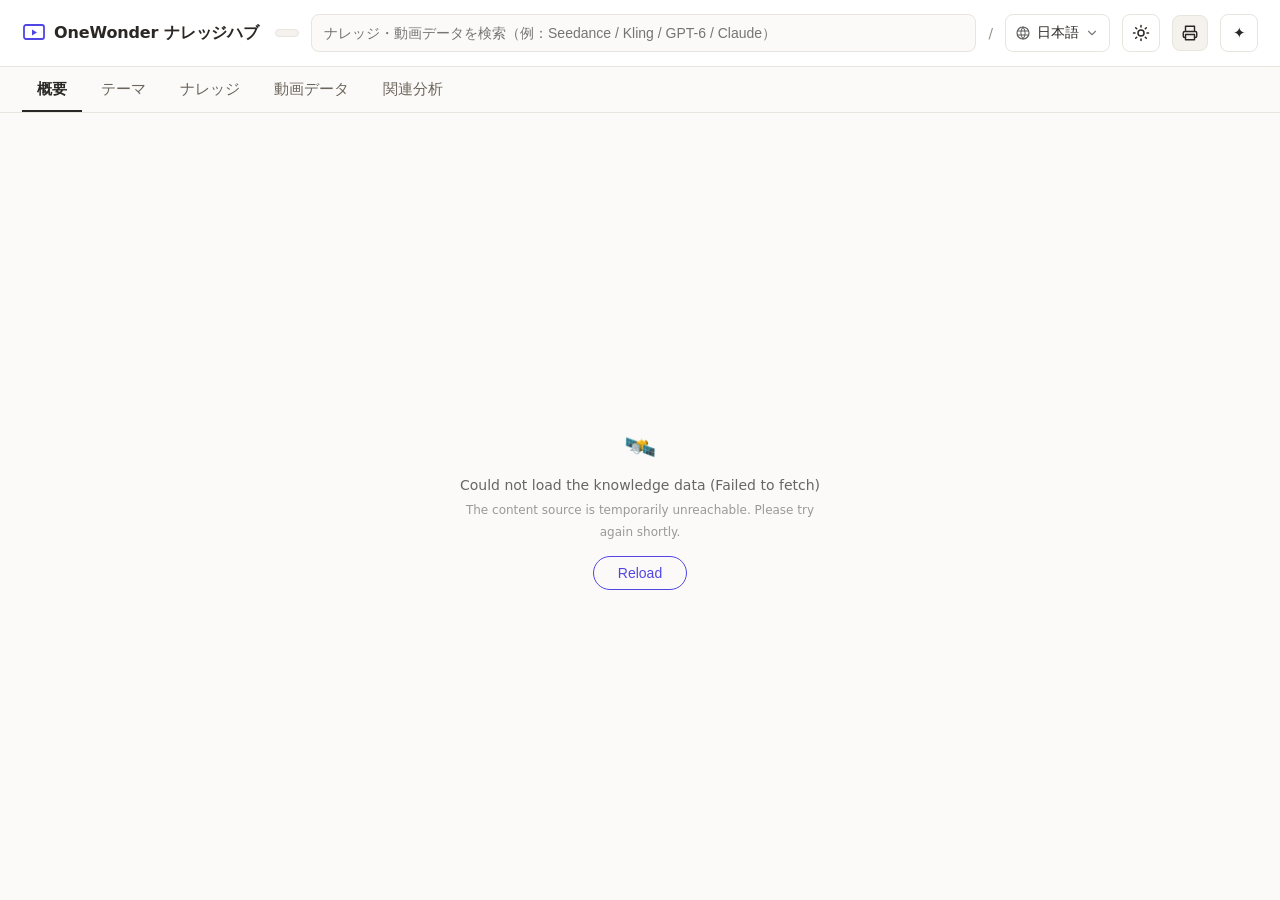
<file: index.html>
<!DOCTYPE html>
<html lang="ja">
<head>
<meta charset="utf-8">
<meta name="viewport" content="width=device-width, initial-scale=1, viewport-fit=cover">
<title>OneWonder ナレッジハブ — AI インテリジェンス &amp; AI ラボ</title>
<meta name="description" content="AI 業界の公開情報を継続的に追跡し、出典と検証状態を添えて公開する OneWonder のナレッジハブ。情報速報・調査・自社 AI ラボの実験レポートを掲載し、各ナレッジに検証済み・未検証などの状態を表示しています。">
<meta name="robots" content="index,follow">
<link rel="canonical" href="https://hub.onewonder.co.jp/">
<!-- R14：明暗テーマを持っているのにブラウザ／OS へ伝えていなかった。
     モバイルのアドレスバーや OS の UI が地色に追随する。 -->
<meta name="theme-color" content="#FCFAF8" media="(prefers-color-scheme: light)">
<meta name="theme-color" content="#121110" media="(prefers-color-scheme: dark)">
<link rel="icon" href="data:image/svg+xml,%3Csvg xmlns='http://www.w3.org/2000/svg' viewBox='0 0 24 24'%3E%3Ccircle cx='12' cy='12' r='6' fill='%236366f1'/%3E%3Cellipse cx='12' cy='12' rx='10' ry='3.5' fill='none' stroke='%23a78bfa' stroke-width='1.6' transform='rotate(-18 12 12)'/%3E%3C/svg%3E">
<meta property="og:title" content="OneWonder ナレッジハブ — AI インテリジェンス &amp; AI ラボ">
<meta property="og:description" content="AI 業界の公開情報を継続的に追跡し、出典と検証状態を添えて公開する OneWonder のナレッジハブ。">
<meta property="og:type" content="website">
<meta property="og:url" content="https://hub.onewonder.co.jp/">
<meta property="og:site_name" content="OneWonder ナレッジハブ">
<meta property="og:locale" content="ja_JP">
<meta property="og:locale:alternate" content="en_US">
<meta property="og:locale:alternate" content="zh_CN">
<meta name="twitter:card" content="summary_large_image">
<!-- R4: OG 画像を設置（1200x630 / PNG / リポジトリ直下 og.png）。
     ============================================================================
     ⚠️ デプロイ前提：現在の .github/workflows/deploy.yml は index.html と mascot.html
     しか S3 へ同期しないため、この og.png は**まだ配信されない**。
     index.html だけを push すると og:image が 404 を返し、その 404 が SNS 側に
     キャッシュされる（Slack / X / LINE は数日〜数週間保持する）。
     したがって index.html と deploy.yml の変更は**必ず同時に push すること**。
     deploy.yml に必要な追加は 2 箇所：
       1) on.push.paths に "og.png" を追加（画像更新でデプロイが走るように）
       2) Sync ステップに
          aws s3 cp og.png s3://onewonder-public-site/og.png \
            --content-type "image/png" --cache-control "public, max-age=604800"
     画像を CDN（cdn.onewonder.co.jp/media/site/）側へ置く運用にする場合は、
     この og.png をリポジトリから外し、content 配信パイプライン側で管理する。
     ============================================================================ -->
<meta property="og:image" content="https://hub.onewonder.co.jp/og.png">
<meta property="og:image:type" content="image/png">
<meta property="og:image:width" content="1200">
<meta property="og:image:height" content="630">
<meta property="og:image:alt" content="OneWonder ナレッジハブ — AI 業界の公開情報を、検証可能な結論に変える">
<meta name="twitter:image" content="https://hub.onewonder.co.jp/og.png">
<!-- R3: 構造化データをコーポレートサイトの会社情報で実値化。
     sameAs でコーポレートサイトを正典として指し、検索エンジンに同一法人だと伝える。 -->
<script type="application/ld+json">
{"@context":"https://schema.org","@graph":[
 {"@type":"Organization","@id":"https://hub.onewonder.co.jp/#org",
  "name":"株式会社ワンワンダー","alternateName":"OneWonder Inc.",
  "url":"https://www.onewonder.co.jp/",
  "sameAs":["https://www.onewonder.co.jp/","https://hub.onewonder.co.jp/"],
  "email":"info@onewonder.co.jp","telephone":"+81-3-6261-6893",
  "foundingDate":"2018-08-21",
  "address":{"@type":"PostalAddress","addressCountry":"JP",
   "addressRegion":"東京都","addressLocality":"千代田区",
   "streetAddress":"九段南三丁目8番13号 丸中ビル602号"}},
 {"@type":"WebSite","@id":"https://hub.onewonder.co.jp/#site",
  "url":"https://hub.onewonder.co.jp/","name":"OneWonder ナレッジハブ",
  "inLanguage":["ja","en","zh","ko","de","es","fr"],
  "publisher":{"@id":"https://hub.onewonder.co.jp/#org"}}
]}
</script>
<script>
/* ============================================================================
   R17：localStorage の安全な出入り口
   ----------------------------------------------------------------------------
   localStorage は 2 通りで例外を投げる。
     ① 使えない環境        … プライベートモード / サイトデータのブロック設定 /
                            file:// の一部。getItem を呼ぶだけで SecurityError
     ② 保存値が壊れている  … JSON.parse が失敗する
   従来はアクセス 10 箇所のうち 8 箇所が素で呼んでおり、とくに
   `JSON.parse(localStorage.getItem('kb_checklist') || '[]')` が例外を投げると
   renderOverview → kbMain が巻き添えで止まり、データ取得の catch に落ちて
   **「ナレッジデータの読み込みに失敗しました」という誤ったエラー画面**で固まった
   （データは正常に取得できているのに CDN のせいにする）。しかも「再読み込み」を
   押しても同じ保存値を読むので直らず、利用者はサイトデータを消すまで開けない。

   保存できない・読めないだけで機能が止まるべきではないので、
   読めなければ既定値、書けなければ黙って諦める形に統一する。
   本文描画前のブートストラップからも使うため、ここで定義して window に載せる。
   ============================================================================ */
window.lsGet = function(k, fallback){
  try { var v = localStorage.getItem(k); return v == null ? fallback : v; }
  catch(e){ return fallback; }
};
window.lsSet = function(k, v){
  try { localStorage.setItem(k, v); return true; }
  catch(e){ return false; }
};
window.lsJSON = function(k, fallback){
  var raw = window.lsGet(k, null);
  if(raw == null) return fallback;
  var v;
  try { v = JSON.parse(raw); } catch(e){ return fallback; }
  if(v == null) return fallback;
  /* R18：型が既定値と違うときも既定値を返す。
     "123" のような正しい JSON でも配列にはならないので、
     呼び出し側が .length や .map を使うと落ちる（現状は saved[i] しか
     使っていないので無害だが、契約として塞いでおく）。 */
  if(Array.isArray(fallback) !== Array.isArray(v)) return fallback;
  if(!Array.isArray(fallback) && typeof v !== typeof fallback) return fallback;
  return v;
};
/* テーマと言語のブートストラップ：本文描画前に確定させ、ちらつき（FOUC）を防ぐ。
   言語は localStorage → navigator.languages → 既定 ja の順で解決する。 */
(function(){
  var d = document.documentElement;
  /* R17：保存値をそのまま入れていたため、壊れた値が入ると
     data-theme に任意の文字列が残っていた（見た目は light に落ちるが、
     isLight() の判定や CSS セレクタが値に依存するので既知の 2 種に限定する）。
     言語側は元から SUP.indexOf で検証していたので、これで両方そろう。 */
  var savedTheme = window.lsGet('kb_theme', null);
  d.dataset.theme = (savedTheme === 'dark' || savedTheme === 'light') ? savedTheme
    : (matchMedia('(prefers-color-scheme: dark)').matches ? 'dark' : 'light');
  var SUP = ['ja','en','zh','ko','es','fr','de'];
  var saved = window.lsGet('kb_lang', null);
  var lang = SUP.indexOf(saved) >= 0 ? saved : '';
  if(!lang){
    /* navigator.languages を優先順に走査し、最初に一致した対応言語を採用する。
       ja を既定にしているのは日本の顧客が第一ターゲットのため。 */
    var navs = navigator.languages || [navigator.language || 'ja'];
    for(var i = 0; i < navs.length && !lang; i++){
      var p = String(navs[i]).toLowerCase().split('-')[0];
      if(SUP.indexOf(p) >= 0) lang = p;
    }
  }
  window.__KB_LANG__ = lang || 'ja';
  d.lang = window.__KB_LANG__;
})();
</script>
<!-- 画面のスタイル。PR #1 指摘 1 への対応で app.css へ分離した。
     <head> 内に置くことで描画をブロックさせ、ちらつきを防ぐ。 -->
<link rel="stylesheet" href="app.css">
</head>
<body>
<!-- R21-4：キーボードだけで使う人は、毎回ヘッダー（ロゴ・検索・言語・テーマ・演出）と
     セクションナビ・タブ列を通過させられていた（実測：可視フォーカス可能要素は
     概要で 45 個）。最初の Tab で本文へ飛べる逃げ道を用意する。
     見た目には出さず、フォーカスが当たったときだけ現れる。 -->
<a class="skip-link" href="#main-content" data-i18n="skip_main">本文へ移動</a>
<canvas id="bgfx"></canvas>
<header>
  <!-- R8: ロゴをホームへ戻る導線にした。
       <a href="/"> にしているのは、中クリック / Ctrl+クリックで新しいタブを開けること、
       JS 無効でもトップへ遷移できること（素の遷移として成立すること）を保つため。
       通常クリックは JS 側（goHome）で preventDefault し、
       1.2MB の kb-data.json を再取得せずに画面内で初期状態へ戻す。 -->
  <!-- R22（重要）：ここは "index.html" でなければならない。
       経緯：R8 で href="/" にしていたが、README 7 行目の GitHub Pages ミラー
       （/owd-knowledge-hub/ というサブパス配信）では組織トップへ飛ぶため
       R20 で "./" に変えた。ところが "./" は file:// でファイルを直接開いたとき
       ディレクトリ自身を指し、ブラウザがフォルダ一覧を表示してしまう
       （実測：C:/.../owd-knowledge-hub/ のインデックスが出た）。
       3 つの開き方すべてで成立するのは "index.html" だけ：
         file://              → 隣の index.html            ○
         本番（ルート配信）    → /index.html（200・同内容）  ○
         GH Pages（サブパス）  → /owd-knowledge-hub/index.html ○
       canonical は "/" を指しているので、URL が /index.html になっても
       検索エンジン側の正規化はそちらで担保される。
       中クリック / Ctrl+クリックで新しいタブを開けること、JS 無効でも
       遷移できることを保つため <a href> のままにしている（通常クリックは
       JS 側 goHome で preventDefault し、1.2MB の再取得を避ける）。 -->
  <a class="logo" href="index.html" id="home-link" data-i18n-title="home_aria" title="ホームへ戻る">
    <svg width="24" height="24" viewBox="0 0 24 24" fill="none" stroke="currentColor" stroke-width="1.8" stroke-linecap="round" stroke-linejoin="round" aria-hidden="true"><rect x="2" y="4" width="20" height="14" rx="2"/><path d="M10 8.5l5 3-5 3z" fill="currentColor" stroke="none"/></svg>
    <span data-i18n="brand">OneWonder ナレッジハブ</span>
  </a>
  <!-- R1: 内部運用指標のチップ（調査ウィンドウ経過日数 / 公開ミラー・件数）を撤去し、
       対外的に意味のある「最終更新日」のみ残す。件数はヒーローの指標ブロックへ移設。 -->
  <span class="chip" id="st-updated"></span>
  <input id="q" type="search" data-i18n-aria="search_aria"
    placeholder="ナレッジ・動画データを検索（例：Seedance / Kling / GPT-6 / Claude）" aria-label="サイト内検索">
  <!-- R24：white-space を CSS へ移した。inline のままだと狭幅で上書きできず、
       ラベルを「記録」→「動画データ」に揃えた結果、320px のスペイン語
       （Conocimiento 79 · Datos de vídeo 88 · Conclusiones 254 = 334px）が
       折り返せずページに横スクロールを出していた。
       display は JS が style.display で開閉するので inline に残す。 -->
  <span class="kbd" id="q-count" aria-live="polite" style="display:none"></span>
  <!-- R21-4：「/」で検索欄に飛べる機能は R1 からあるが、どこにも書いていなかった
       （実測：説明текст 0 件）。検索欄のすぐ隣に出して気づけるようにする。
       検索語が入ると #q-count と入れ替わる（JS 側で切り替え）。 -->
  <span class="kbd" id="q-hint" aria-hidden="true" data-i18n-title="q_hint_t" title="／ キーで検索欄に移動できます">/</span>
  <!-- R2: 6 言語になりボタン並べでは収まらないため、ドロップダウン（button + listbox）へ変更。
       ネイティブ <select> ではなく独自実装にしているのは、他のチップ類と視覚を揃えるため。
       キーボード操作（Enter/Space で開閉、↑↓ で移動、Enter で確定、Esc で閉じる）と
       ARIA（aria-haspopup / aria-expanded / role=listbox / aria-selected）を実装済み。 -->
  <div id="lang-dd">
    <button type="button" id="lang-dd-btn" aria-haspopup="listbox" aria-expanded="false"
      data-i18n-aria="lang_aria" aria-label="表示言語">
      <svg viewBox="0 0 24 24" fill="none" stroke="currentColor" stroke-width="1.7" stroke-linecap="round" stroke-linejoin="round" aria-hidden="true"><circle cx="12" cy="12" r="9"/><path d="M3.6 9h16.8M3.6 15h16.8"/><path d="M12 3a15 15 0 0 1 0 18 15 15 0 0 1 0-18z"/></svg>
      <span id="lang-dd-label">日本語</span>
      <svg class="caret" viewBox="0 0 24 24" fill="none" stroke="currentColor" stroke-width="2" stroke-linecap="round" stroke-linejoin="round" aria-hidden="true"><path d="m6 9 6 6 6-6"/></svg>
    </button>
    <ul id="lang-dd-list" role="listbox" data-i18n-aria="lang_aria" aria-label="表示言語" hidden></ul>
  </div>
  <!-- R16: 中の SVG は装飾（ボタン側に aria-label がある）。
       他の装飾 SVG と同じく aria-hidden を付けて読み上げから外す。 -->
  <button id="theme-btn" data-i18n-title="theme_toggle" title="ライト / ダークを切り替え">
    <svg id="ic-sun" aria-hidden="true" focusable="false" width="18" height="18" viewBox="0 0 24 24" fill="none" stroke="currentColor" stroke-width="2" stroke-linecap="round"><circle cx="12" cy="12" r="4"/><path d="M12 2v2M12 20v2M4.9 4.9l1.4 1.4M17.7 17.7l1.4 1.4M2 12h2M20 12h2M4.9 19.1l1.4-1.4M17.7 6.3l1.4-1.4"/></svg>
    <svg id="ic-moon" aria-hidden="true" focusable="false" width="18" height="18" viewBox="0 0 24 24" fill="none" stroke="currentColor" stroke-width="2" stroke-linecap="round" stroke-linejoin="round" style="display:none"><path d="M21 12.8A9 9 0 1 1 11.2 3 7 7 0 0 0 21 12.8z"/></svg>
  </button>
  <!-- R21-3：印刷用スタイルは R19 で実装済み（19 ルール。ダークテーマでも紙は
       白地・黒文字、ナレッジ一覧は全件、出典 URL を併記）だが、
       それを使えることがどこにも書かれていなかった（実測：印刷ボタン 0 件）。
       客先へ紙／PDF で渡す導線として 1 つ置く。 -->
  <button id="print-btn" data-i18n-title="print_btn" title="このページを印刷 / PDF に保存">
    <svg aria-hidden="true" focusable="false" width="18" height="18" viewBox="0 0 24 24" fill="none" stroke="currentColor" stroke-width="1.9" stroke-linecap="round" stroke-linejoin="round"><path d="M6 9V3h12v6"/><path d="M6 18H5a2 2 0 0 1-2-2v-4a2 2 0 0 1 2-2h14a2 2 0 0 1 2 2v4a2 2 0 0 1-2 2h-1"/><path d="M6 14h12v7H6z"/></svg>
  </button>
  <button id="intro-btn" data-i18n-title="intro_replay" title="オープニング演出を再生">✦</button>
</header>
<nav role="tablist" data-i18n-aria="sec_intel" aria-label="AI インテリジェンス">
  <button data-tab="overview" class="on" data-i18n="tab_overview" aria-controls="view-overview">概要</button>
  <button data-tab="boards" data-i18n="tab_boards" aria-controls="view-boards">テーマ</button>
  <button data-tab="notes" data-i18n="tab_notes" aria-controls="view-notes">ナレッジ</button>
  <button data-tab="videos" data-i18n="tab_videos" aria-controls="view-videos">動画データ</button>
  <button data-tab="graph" data-i18n="tab_graph" aria-controls="view-graph">関連分析</button>
</nav>
<main id="main-content" tabindex="-1">
  <div id="section-intel">
  <section id="view-overview" class="on"></section>
  <!-- R16: テーマ / ナレッジ / 動画データ / 関連分析 の 4 画面には
       画面レベルの見出しが無く、支援技術で見出し一覧を出すと
       フッターの「ご相談ください」(h3) が先頭に来ていた。
       視覚デザインは R5〜R15 で詰めてあるので見た目は変えず、
       読み上げ専用の h1 を置いて構造だけ直す。 -->
  <!-- R16: この画面は renderBoards が innerHTML を丸ごと差し替えるので、
       ここに h1 を置いても消える。見出しは renderBoards 側で毎回出す。 -->
  <section id="view-boards"></section>
  <section id="view-notes"><h1 class="sr-only" id="h-view-notes" data-i18n="tab_notes">ナレッジ</h1>
    <div class="cols">
      <div class="list panel" id="note-list" style="padding:6px"></div>
      <div class="detail" id="note-detail"><p class="muted" data-i18n="note_pick">一覧からナレッジを選択してください</p></div>
    </div>
  </section>
  <section id="view-videos"><h1 class="sr-only" data-i18n="tab_videos">動画データ</h1>
    <div class="filters" id="v-facets"></div>
    <div class="grid3">
      <div class="panel"><h2 class="panel-title"><span data-i18n="v_hist">ヒット動画の尺の分布（プラットフォーム別積み上げ）</span></h2><div id="c-hist"></div></div>
      <div class="panel"><h2 class="panel-title"><span data-i18n="v_cats">カテゴリー × プラットフォーム</span></h2><div id="c-cats"></div></div>
      <div class="panel"><h2 class="panel-title"><span data-i18n="v_mon">ピーク月 × プラットフォーム</span></h2><div id="c-mon"></div></div>
    </div>
    <div class="panel"><h2 class="panel-title"><span data-i18n="v_top">再生数 Top15（対数軸・参照線つき）</span></h2><div id="c-top"></div></div>
    <div class="panel" id="videos-table"></div>
  </section>
  <section id="view-graph"><h1 class="sr-only" data-i18n="tab_graph">関連分析</h1>
    <!-- R40（P0-5 / P1-8）：説明・凡例は「実際に描いているもの」に合わせて renderHub が
         組み立てる（ナレッジ＋テーマ＋キーワード。動画プラットフォームの凡例は、
         プラットフォームのデータがあるときだけ出す）。静的な data-i18n を付けないのは、
         applyI18N が固定文言へ戻してしまうため。
         スマホ幅（≤480px）では図が読めない大きさになるので、図の代わりに
         「関係の一覧」（#graph-list）を主に見せる。一覧は PC でも図の下に出す
         （図の中身は canvas なので、読み上げや検索からはこの一覧だけが辿れる）。 -->
    <div class="gwrap">
      <div class="gmain">
        <p class="kbd g-desc" id="g-desc"></p>
        <p class="g-ctl"><button class="btn" id="graph-toggle" data-i18n="g_open">関連図を開く</button> <button class="btn" id="graph-mode" data-i18n="g_to_note">ナレッジ図に切り替え</button></p>
        <canvas id="graph-canvas" width="880" height="540" style="display:none"></canvas>
        <div class="panel" id="graph-list"></div>
      </div>
      <aside>
        <div class="panel" style="margin-top:0"><h2 class="panel-title"><span id="g-hub-h"></span></h2><div id="hub-list"></div></div>
        <div class="panel"><h2 class="panel-title"><span data-i18n="g_legend">凡例</span></h2>
          <div id="g-legend"></div>
        </div>
      </aside>
    </div>
  </section>
  <section id="view-entity"></section>
  <!-- R15: 検索結果ビュー。ナビには出さず、検索語が入ったときだけ開く
       （エンティティ集約ビューと同じ扱い）。 -->
  <section id="view-search"></section>
  <!-- T-32 全站统一转化入口：情报观察板块页脚 CTA（总览/板块/笔记/视频/图谱/实体全视图共用；mail 口径同 about-contact） -->
  <div class="cta-card" id="site-cta-intel">
    <h2 class="sec-h" data-i18n="cta_h">ご相談ください</h2>
    <p class="muted" data-i18n="cta_p">掲載内容へのご質問でも、AI を自社のコンテンツや業務にどう取り込むかのご相談でも、お気軽にご連絡ください。</p>
    <a class="about-mail" href="mailto:info@onewonder.co.jp" rel="noopener noreferrer" data-i18n="cta_btn">メールで問い合わせる</a>
  </div>
  </div>
  <div id="section-lab" hidden>
    <div class="panel" style="padding:24px 26px">
      <!-- R16: h2 → h1。この画面の主見出しなので h1 が正しい。
           font-size を明示しているので見た目は変わらない。 -->
      <h1 id="h-view-lab" style="margin:0 0 8px;font-size:22px;font-weight:600;letter-spacing:-.01em" data-i18n="lab_h">AI ラボ</h1>
      <p class="muted" style="margin:0;font-size:14px" data-i18n="lab_lead">コンテンツ制作と業務の現場で実際に起きた課題を実験にし、各レポートには実施済みか計画段階か、検証済みかどうかを明記して公開しています。</p>
    </div>
    <div id="lab-flow">
    <div class="panel">
      <h2 class="sec-h"><span data-i18n="lab_results">実験レポート</span> <span class="chip" id="lab-exp-count"></span></h2>
      <div class="cgrid" id="lab-exp-grid"></div>
    </div>
    <div class="panel">
      <h2 class="sec-h"><span data-i18n="lab_wip">進行中の実験</span> <span class="chip" id="lab-count"></span></h2>
      <div class="cgrid" id="lab-experiments"></div>
    </div>
    <!-- R40（P1-3）：完了した調査（type=research）。以前は「進行中の実験」に混ざっていた。 -->
    <div class="panel">
      <h2 class="sec-h"><span data-i18n="lab_research">完了した調査</span> <span class="chip" id="lab-research-count"></span></h2>
      <div class="cgrid" id="lab-research"></div>
    </div>
    <div class="panel">
      <h2 class="sec-h"><span data-i18n="lab_dirs">研究テーマ</span></h2>
      <div class="cgrid">
        <div class="bcard" style="cursor:default">
          <div class="bcard-name" data-i18n="lab_d1n">制作ラインにおける人と AI の分担</div>
          <div class="bcard-meta" data-i18n="lab_d1d">台本・絵コンテ・編集を人と AI の得意領域で分解し、生産量と品質が最適になる配分を探る。</div>
        </div>
        <div class="bcard" style="cursor:default">
          <div class="bcard-name" data-i18n="lab_d2n">動画生成モデルの横断評価</div>
          <div class="bcard-meta" data-i18n="lab_d2d">同一の実案件テーマで主要な動画生成モデルを横並び評価し、再現可能なスコアと選定基準を出す。</div>
        </div>
        <div class="bcard" style="cursor:default">
          <div class="bcard-name" data-i18n="lab_d3n">企業向け AI 導入の方法論</div>
          <div class="bcard-meta" data-i18n="lab_d3d">PoC から本番運用まで、実行可能で測定できる導入プロセスとして体系化する。</div>
        </div>
      </div>
    </div>
    <div class="panel" style="text-align:center;padding:22px">
      <button class="btn" id="lab-cta" style="font-size:14px;padding:8px 20px" data-i18n="lab_cta">検証したい AI の課題があれば、ご相談ください</button>
    </div>
    </div>
    <div class="detail" id="lab-detail" hidden></div>
    <!-- T-32 全站统一转化入口：实验室板块页脚 CTA（实验列表与实验详情视图共用；mail 口径同 about-contact） -->
    <div class="cta-card" id="site-cta-lab">
      <h2 class="sec-h" data-i18n="cta_h">ご相談ください</h2>
      <p class="muted" data-i18n="cta_p">掲載内容へのご質問でも、AI を自社のコンテンツや業務にどう取り込むかのご相談でも、お気軽にご連絡ください。</p>
      <a class="about-mail" href="mailto:info@onewonder.co.jp" rel="noopener noreferrer" data-i18n="cta_btn">メールで問い合わせる</a>
    </div>
  </div>
  <div id="section-about" hidden>
    <div class="detail">
      <!-- R16: h2 → h1（同上） -->
      <h1 style="font-size:26px;font-weight:600;letter-spacing:-.01em;margin:6px 0 14px" data-i18n="ab_h">会社情報</h1>
      <!-- R3: コーポレートサイトの記載（事業内容＝AI研究会・生成AI活用の技術検証／
           クラウド基盤構築／セキュリティコンサルティング／SES／ソリューション提供、
           および各実験の「担当: OneWonder AI研究会」）に合わせて書き換えた。
           R1 時点の「AI を使ったコンテンツ制作と業務適用に取り組むチーム」は、
           コンテンツ制作に寄りすぎで会社の実態と合っていなかった。 -->
      <p class="muted" style="font-size:13px;margin:0 0 10px" data-i18n="ab_owner">運営：OneWonder AI 研究会</p>
      <p data-i18n="ab_p1">株式会社ワンワンダーは、AI・クラウド・セキュリティの技術で事業の実装を支援する会社です。本サイトは、社内の AI 研究会が運営する公開ナレッジベースです。AI 業界の公開情報の継続追跡と、研究会の実験レポートおよび業務適用の方法論を公開しています。</p>
      <p data-i18n="ab_p2">各ナレッジには状態（検証済み / 未検証 / 見直し期限切れ / ドラフト）と、出典が特定できたものには出典リンクを表示しています。掲載している結論がお客様の事業判断に関わる場合は、お気軽にご連絡ください。</p>

      <!-- R1: 調査手法の公開（公開ナレッジハブの定石。信頼度・指標の定義を外部から検証可能にする）。
           これまで内部運用パネルとして露出していた品質情報を、対外的に意味のある形へ置き換えたもの。 -->
      <h2 id="about-method" class="sec-h" style="margin:26px 0 10px;font-size:17px" data-i18n="ab_method_h">調査手法と掲載基準</h2>
      <div class="infobox">
        <dl style="grid-template-columns:auto minmax(0,1fr);gap:8px 14px;font-size:13px;line-height:1.75">
          <dt style="white-space:nowrap" data-i18n="ab_method_src_t">情報源</dt>
          <dd data-i18n="ab_method_src_d">各社の公式発表・公開価格表・公開ベンチマーク・公的機関の公開情報のみを対象としています。出典 URL は、出典が特定できたナレッジに付けています。</dd>
          <dt style="white-space:nowrap" data-i18n="ab_method_conf_t">信頼度の判定</dt>
          <dd data-i18n="ab_method_conf_d">「高」＝一次情報で確認済み。「中」＝複数の二次情報で一致。「探索段階」＝サンプル数が少ない、または再現性の確認が済んでいない暫定結果。</dd>
          <dt style="white-space:nowrap" data-i18n="ab_method_heat_t">テーマ別の動きの算出</dt>
          <dd data-i18n="ab_method_heat_d">公開しているナレッジの件数をテーマ別に集計し、件数の多い順に並べています。バーの長さは同じ画面内での相対比較のためのもので、絶対値ではありません。</dd>
          <dt style="white-space:nowrap" data-i18n="ab_method_upd_t">更新頻度</dt>
          <dd data-i18n="ab_method_upd_d">情報速報は継続更新、実験レポートは検証完了ごとに公開しています。検証日と次回見直し日は、検証を終えたナレッジに表示しています。</dd>
          <!-- R40（P2 G05）：GitHub 版（ow-open-knowledge の knowledge-notes/）への導線と、
               件数が違う理由（digest を GitHub へ出していない）を明記する。 -->
          <dt style="white-space:nowrap" data-i18n="about_gh_t">GitHub 版</dt>
          <dd><span data-i18n="about_gh_d">速報以外のナレッジ（調査・実験）は、Markdown 形式で GitHub でも公開しています。GitHub 版には日々の速報（digest）を含めていないため、件数はこのサイトより少なくなります。</span><br>
            <a href="https://github.com/onewonderjapan/ow-open-knowledge/tree/main/knowledge-notes" target="_blank" rel="noopener noreferrer" data-i18n="about_gh_link">GitHub で見る（knowledge-notes）→</a></dd>
          <dt style="white-space:nowrap" data-i18n="ab_method_disc_t">免責</dt>
          <dd data-i18n="ab_method_disc_d">掲載内容は公開情報に基づく調査であり、投資判断・法務判断・特定製品の推奨を目的としたものではありません。価格や仕様は各提供元の最新の公式情報をご確認ください。</dd>
        </dl>
      </div>

      <!-- R3: 会社概要。R1 で保留していた 3 項目（正式会社名 / 所在地 / 設立年）を、
           コーポレートサイト（https://www.onewonder.co.jp/companyInformation/）の記載で確定。
           ※ 保留は解消済み。未解決の課題は TODO(...) 表記で残しているので grep で追える。

           掲載範囲の方針：
             ・掲載する  … 会社名 / 所在地 / 設立 / 代表者 / 資本金 / 電話 / メール
                            （登記事項に近く、変動が少ない「身元」の情報）
             ・掲載しない … 従業員数（「15名（2026年9月時点）」のように時点つきで変動する。
                            2 サイトで二重管理すると必ず片方が古くなるため、
                            全文はコーポレートサイトへリンクで送る）
             ・掲載しない … 取引銀行（ナレッジハブの文脈で読者に必要な情報ではない）

           値を更新するときは、必ずコーポレートサイト側を先に直し、こちらを合わせること
           （出典はあくまでコーポレートサイト）。 -->
      <h2 class="sec-h" style="margin:26px 0 10px;font-size:17px" data-i18n="ab_company_h">会社概要</h2>
      <div class="infobox">
        <dl style="grid-template-columns:auto minmax(0,1fr);gap:8px 14px;font-size:13px;line-height:1.75">
          <dt style="white-space:nowrap" data-i18n="c_name">会社名</dt>
          <dd>株式会社ワンワンダー<span class="muted"> / OneWonder Inc.</span></dd>
          <dt style="white-space:nowrap" data-i18n="c_addr">所在地</dt>
          <dd>東京都千代田区九段南三丁目8番13号 丸中ビル602号</dd>
          <dt style="white-space:nowrap" data-i18n="c_est">設立</dt>
          <dd>2018年8月21日</dd>
          <dt style="white-space:nowrap" data-i18n="c_rep">代表者</dt>
          <dd>韓 叶霜</dd>
          <dt style="white-space:nowrap" data-i18n="c_cap">資本金</dt>
          <dd>1,000万円</dd>
          <dt style="white-space:nowrap" data-i18n="c_tel">電話</dt>
          <dd><a href="tel:+81362616893" rel="noopener noreferrer">03-6261-6893</a></dd>
          <dt style="white-space:nowrap" data-i18n="c_mail">連絡先</dt>
          <dd><a href="mailto:info@onewonder.co.jp" rel="noopener noreferrer">info@onewonder.co.jp</a></dd>
        </dl>
        <p style="margin:12px 0 0;font-size:12.5px">
          <a href="https://www.onewonder.co.jp/companyInformation/" target="_blank" rel="noopener noreferrer"
            data-i18n="c_full">会社概要の全文（コーポレートサイト）→</a>
        </p>
      </div>

      <div class="about-card" id="about-contact">
        <h2 class="sec-h" data-i18n="ab_contact_h">お問い合わせ</h2>
        <p class="muted" data-i18n="ab_contact_p">サービス・協業・掲載内容に関するご質問はメールでお願いします。</p>
        <a class="about-mail" href="mailto:info@onewonder.co.jp" rel="noopener noreferrer" data-i18n="ab_mail">メールで問い合わせる</a>
      </div>

      <!-- R1: マスコットページ（mascot.html）への導線。これまで index からリンクが無く
           URL 直打ちでしか到達できない孤立ページだったため、会社情報とフッターの 2 箇所に置く。 -->
      <a class="mascot-card" href="mascot.html">
        <span class="mascot-dots" aria-hidden="true">
          <i style="background:#f0a8c9"></i><i style="background:#5b8def"></i><i style="background:#9d7aea"></i><i style="background:#f0a94b"></i>
        </span>
        <span class="mascot-body">
          <strong data-i18n="mas_t">Wonder4ge 小屋</strong>
          <span data-i18n="mas_d">自社オリジナルキャラクター 4 人の紹介ページ。立ち絵にカーソルを合わせると表情が変わります。</span>
        </span>
        <span class="mascot-go" data-i18n="mas_go">開く →</span>
      </a>
    </div>
  </div>
</main>

<!-- ==========================================================================
     R1: サイトフッター（従来この HTML に <footer> が 1 つも無かった）
     会社の実体・法務表記・言語切替・マスコット導線・免責を集約する。
     ========================================================================== -->
<footer class="site-footer">
  <div class="footer-in">
    <div class="footer-col">
      <div class="footer-brand">
        <svg width="20" height="20" viewBox="0 0 24 24" fill="none" stroke="currentColor" stroke-width="1.8" stroke-linecap="round" stroke-linejoin="round" aria-hidden="true"><rect x="2" y="4" width="20" height="14" rx="2"/><path d="M10 8.5l5 3-5 3z" fill="currentColor" stroke="none"/></svg>
        <span data-i18n="brand">OneWonder ナレッジハブ</span>
      </div>
      <p data-i18n="f_about_d">AI 業界の公開情報を継続追跡し、出典と検証状態を添えて公開する OneWonder のナレッジハブです。</p>
      <!-- R3: 運営主体（社内 AI 研究会）と、親となるコーポレートサイトへの導線。
           ナレッジハブ単体だと「誰が書いているのか」が読者に分からないため明示する。 -->
      <p style="margin-top:2px">
        <span data-i18n="ab_owner">運営：OneWonder AI 研究会</span><br>
        株式会社ワンワンダー ・
        <a href="https://www.onewonder.co.jp/" target="_blank" rel="noopener noreferrer"
          data-i18n="c_site">コーポレートサイト</a>
      </p>
      <p class="footer-disclaimer" data-i18n="f_disclaimer">掲載内容は公開情報に基づく調査であり、投資・法務・特定製品の推奨を目的としたものではありません。</p>
    </div>
    <div class="footer-col">
      <h2 data-i18n="f_nav_h">サイト内</h2>
      <ul>
        <li><a href="#" data-foot-sec="intel" data-i18n="sec_intel">AI インテリジェンス</a></li>
        <li><a href="#lab" data-foot-sec="lab" data-i18n="sec_lab">AI ラボ</a></li>
        <li><a href="#about" data-foot-sec="about" data-i18n="sec_about">会社情報</a></li>
        <li><a href="#about" data-foot-method="1" data-i18n="f_method">調査手法</a></li>
        <li><a href="mascot.html" data-i18n="mas_t">Wonder4ge 小屋</a></li>
        <li><a href="https://github.com/onewonderjapan/ow-open-knowledge/tree/main/knowledge-notes" target="_blank" rel="noopener noreferrer" data-i18n="f_gh">GitHub 版ナレッジ</a></li>
      </ul>
    </div>
    <div class="footer-col">
      <h2 data-i18n="f_contact_h">お問い合わせ</h2>
      <p><a href="mailto:info@onewonder.co.jp" rel="noopener noreferrer">info@onewonder.co.jp</a></p>
      <p><a href="tel:+81362616893" rel="noopener noreferrer">03-6261-6893</a></p>
      <!-- R3: プライバシーポリシーの保留を解消。本ナレッジハブでは別途ページを持たず、
           コーポレートサイトの既存ページを正典として参照する（同一法人なので二重管理を避ける）。 -->
      <p style="margin-top:10px">
        <a href="https://www.onewonder.co.jp/privacyPolicy/" target="_blank" rel="noopener noreferrer"
          data-i18n="f_privacy">プライバシーポリシー</a>
      </p>
      <!-- R6: フッターの「表示言語」ブロックを撤去。
           ヘッダー右上にドロップダウン（#lang-dd）があり、同じ機能が 2 箇所に
           重複していた。切替 UI は 1 つに絞る。 -->
    </div>
  </div>
  <div class="footer-bottom">
    <span id="foot-rights">© 2026 OneWonder. All rights reserved.</span>
    <span id="foot-updated" class="muted"></span>
    <span id="foot-notes-license" class="muted">Knowledge notes: <a href="https://github.com/onewonderjapan/ow-open-knowledge/tree/main/knowledge-notes" rel="noopener">ow-open-knowledge/knowledge-notes</a> · <a href="https://github.com/onewonderjapan/ow-open-knowledge/blob/main/knowledge-notes/LICENSE" rel="noopener">MIT License</a> © OneWonder</span>
  </div>
</footer>
<div class="tooltip" id="tip"></div>

<!-- ==========================================================================
     R10: トップへ戻るボタン（右下固定）
     アイコンは Q 版ロットワイラーの顔。すべて自前のジオメトリ（楕円・パス）で構成し、
     既存のイラストや素材を写していない。参照したのは犬種の客観的特徴のみ——
     黒褐色の地色、両目の上と口吻に入る錆色（タン）のマーキング、
     頭部に沿って垂れる三角形の耳。犬種の外見そのものは著作物ではないため、
     この構成に第三者の権利は及ばない。

     寸法・挙動は実在サイトの一般的な作法に合わせた：
       ・右下固定、端から 24px（セーフエリア考慮）
       ・48px の円形（WCAG 2.5.5 の最小ターゲット 44px を満たす）
       ・スクロール 400px 超で出現、それ未満では非表示かつ操作不能
       ・クリックで最上部へスムーススクロール（prefers-reduced-motion は即時移動）
     ========================================================================== -->
<button type="button" id="to-top" data-i18n-title="to_top" title="ページの先頭へ戻る" hidden>
  <svg viewBox="0 0 48 48" aria-hidden="true" focusable="false">
    <!-- 耳：この犬種は高い位置につく三角形の垂れ耳。頭より先に描いて背面に置く。
         小さいサイズではシルエットだけが識別の手がかりになるため、
         丸みではなく三角形の先端を残す形にしている。 -->
    <path d="M14.6 11.4c-5.6.5-9.7 4.6-9.7 10.1 0 4.4 2.2 9 5.1 11.7 1.4 1.3 3.1.5 3.3-1.7l1.3-20.1z" fill="#181211"/>
    <path d="M33.4 11.4c5.6.5 9.7 4.6 9.7 10.1 0 4.4-2.2 9-5.1 11.7-1.4 1.3-3.1.5-3.3-1.7l-1.3-20.1z" fill="#181211"/>
    <!-- 頭部 -->
    <ellipse cx="24" cy="24.5" rx="15.2" ry="13.8" fill="#241D1B"/>
    <!-- 口吻のタンマーキング（鼻梁の黒を残すため、やや低く narrow に置く） -->
    <path d="M24 26.2c5.4 0 8.9 2.7 8.9 6.1 0 3.5-3.9 5.9-8.9 5.9s-8.9-2.4-8.9-5.9c0-3.4 3.5-6.1 8.9-6.1z" fill="#A96B34"/>
    <!-- 頬のタンマーキング（この犬種は頬にも入る） -->
    <ellipse cx="14.2" cy="28.8" rx="2.5" ry="2.9" fill="#A96B34"/>
    <ellipse cx="33.8" cy="28.8" rx="2.5" ry="2.9" fill="#A96B34"/>
    <!-- 眉のタンマーキング（この犬種の識別点） -->
    <ellipse cx="17.6" cy="19.1" rx="2.7" ry="1.9" fill="#A96B34"/>
    <ellipse cx="30.4" cy="19.1" rx="2.7" ry="1.9" fill="#A96B34"/>
    <!-- 目 -->
    <circle cx="17.6" cy="23.6" r="2.95" fill="#0D0A09"/>
    <circle cx="30.4" cy="23.6" r="2.95" fill="#0D0A09"/>
    <circle cx="18.55" cy="22.65" r="1.05" fill="#fff"/>
    <circle cx="31.35" cy="22.65" r="1.05" fill="#fff"/>
    <!-- 鼻 -->
    <path d="M24 26.5c2.3 0 3.6 1.1 3.6 2.5 0 1.5-1.6 2.4-3.6 2.4s-3.6-.9-3.6-2.4c0-1.4 1.3-2.5 3.6-2.5z" fill="#0D0A09"/>
    <!-- 口 -->
    <path d="M24 31.4v1.9" stroke="#0D0A09" stroke-width="1.4" stroke-linecap="round"/>
    <path d="M24 33.3c-1.4 0-2.2-.7-2.4-1.6M24 33.3c1.4 0 2.2-.7 2.4-1.6" stroke="#0D0A09" stroke-width="1.4" stroke-linecap="round" fill="none"/>
  </svg>
</button>
<!-- ==========================================================================
     R1: 多言語（ja / en / zh）レイヤー
     対象は「UI の器」＝ナビ・見出し・ボタン・空状態・凡例・ラベル。
     ナレッジ本文（notes / conclusions / entries）は執筆言語のまま表示する
     ＝ CDN 側データが中国語のため、UI だけ翻訳して本文を偽装しない方針。
     UI 言語が本文言語と異なる場合は .lang-note で明示する。
     静的マークアップ側は data-i18n / data-i18n-ph / data-i18n-title 属性で差し替え、
     HTML に直接書く既定値は ja（<html lang="ja"> と一致させ、JS 前でも日本語で読める）。
     ========================================================================== -->
<!-- 多言語辞書とタクソノミ。PR #1 指摘 1 への対応で app.i18n.js へ分離した。
     言語判定（上の script）の後、app.data.js と本体の前に読み込むこと。 -->
<script src="app.i18n.js"></script>
<!-- 公開ノートの取得元（ow-open-knowledge/knowledge-notes/、MIT）。旧 CDN の kb-data.json は廃止。 -->
<script>window.__KB_NOTES_BASE__="https://raw.githubusercontent.com/onewonderjapan/ow-open-knowledge/main/knowledge-notes/";</script>
<!-- データ層（取得・正規化・遮断・スクラブ）。PR #1 指摘 1 への対応で分離した。
     遮断はあくまで安全網で、根治は publish-data.sh 側（指摘 3）。 -->
<script src="app.data.js"></script>
<!-- 画面の本体。PR #1 指摘 1 への対応で app.js へ分離した。
     app.i18n.js（KT）と app.data.js（DATA / isPublishable）に依存するので、
     必ずこの 2 つより後に置くこと。 -->
<script src="app.js"></script>
</body>
</html>
</file>
<file: app.css>
/* ============================================================================
   app.css — 画面のスタイル
   ----------------------------------------------------------------------------
   PR #1 の指摘 1（「后续请拆 app.css / app.js」）への対応で index.html から
   切り出した。index.html の <head> 内で <link> により読み込む（描画を
   ブロックするので、ちらつきは起きない）。

   注意：R1 以降の各ラウンドで「後から上書きする層」を重ねてきたため、
   同じセレクタが複数回定義されている箇所がある。実測では
     header / .lane-tile / .krow / .concl  各 5 回
     th / nav button / main                各 4 回
     --green / --bg                        各 7 回（1 つは @media print 用）
   直すときは「最後に来る定義が勝つ」ことを踏まえ、必ず実測で確認すること。
   （重複の整理そのものは別ラウンド。まずは index.html からの分離を優先した）
   ========================================================================== */
:root{
  --bg:#f5f7fa; --panel:#ffffff; --panel2:#eef1f6; --border:#dde3ec;
  --text:#1c2330; --dim:#5a6575; --accent:#2563eb; --accent2:#7c3aed;
  --green:#16a34a; --yellow:#d97706; --red:#dc2626;
  --particle:37,99,235; --edge:#c3cad6;
}
html[data-theme="dark"]{
  --bg:#0f1115; --panel:#171a21; --panel2:#1d222c; --border:#262b36;
  --text:#dde3ea; --dim:#98a2b3; --accent:#6ea8fe; --accent2:#a78bfa;
  --green:#4ade80; --yellow:#facc15; --red:#f87171;
  --particle:140,190,255; --edge:#3d4658;
  color-scheme: dark; scrollbar-color:#4a5568 #171a21;
}
:root{color-scheme:light}
/* 防止长英文/路径撑破栅格造成整页横向滚动 */
.grid3 > *, .cgrid > *, .hubitem > *, .lane-grid > *{min-width:0}
.ctxt, .cfrom, .footnote, .detail, details{overflow-wrap:anywhere}
:where(button, a, [tabindex]):focus-visible{outline:2px solid var(--accent);outline-offset:3px}
.hubitem.static{cursor:default}
.hubitem.static:hover{background:transparent}
/* 事业线入口栅格（可复用板块，响应式） */
/* R30#6：4 列固定だとタイル 2 枚のとき右半分（1440px で 684px）が空く。
   auto-fit で空トラックを畳み、枚数が戻れば自動で 4 列に戻る。 */
.lane-grid{display:grid;grid-template-columns:repeat(auto-fit,minmax(240px,1fr));gap:16px}
.lane-tile{display:flex;flex-direction:column;align-items:flex-start;gap:6px;text-align:left;
  font:inherit;color:inherit;cursor:pointer}
.lane-tile .lane-name{font-size:15px;font-weight:700}
@media(max-width:980px){.lane-grid{grid-template-columns:repeat(2,minmax(0,1fr))}}
@media(max-width:620px){.lane-grid{grid-template-columns:1fr}}
/* ---- v2 组件（KB-DISPLAY-SPEC）：统计条 / 时间线 / 信息框 / 结论区 / 热度条 ---- */
.stats{display:grid;grid-template-columns:repeat(auto-fit,minmax(120px,1fr));gap:1px;background:var(--border);border:1px solid var(--border);border-radius:10px;overflow:hidden;margin:10px 0 14px}
.stat{background:var(--panel);padding:10px 12px;min-width:0}
.stat .v{font-size:22px;font-weight:600;line-height:1.1;font-variant-numeric:tabular-nums}
.stat .v small{font-size:11.5px;color:var(--dim);font-weight:400;margin-left:3px}
.stat .k{font-size:11.5px;color:var(--dim);margin-top:3px}
.krow{display:flex;justify-content:space-between;align-items:center;gap:10px;padding:5px 0;border-bottom:1px solid var(--border);font-size:13px;min-width:0}
.krow:last-child{border-bottom:0}
.krow .l{min-width:0;overflow:hidden;text-overflow:ellipsis;white-space:nowrap}
.krow .r{font-variant-numeric:tabular-nums;color:var(--dim);white-space:nowrap;font-size:12.5px}
.bartrack{flex:1;height:8px;background:var(--panel2);border-radius:4px;overflow:hidden;max-width:42%}
.barfill{height:8px;border-radius:4px;background:var(--accent)}
.up{color:var(--green);font-weight:600}.down{color:var(--red);font-weight:600}.flat{color:var(--dim)}
.evcard{border-left:3px solid var(--accent);padding:6px 10px;margin:6px 0;background:var(--panel2);border-radius:0 8px 8px 0;font-size:13px}
.evcard .m{font-size:11.5px;color:var(--dim)}
.evcard.updated{border-left-color:#eb6834}.evcard.watch{border-left-color:#eda100}
.concl{background:var(--panel2);border-left:3px solid var(--accent);border-radius:0 10px 10px 0;padding:10px 14px;margin:10px 0}
.concl ol{margin:6px 0 0;padding-left:20px}.concl li{margin:3px 0}
.infobox{background:var(--panel);border:1px solid var(--border);border-radius:10px;padding:10px 14px;font-size:12.5px}
.infobox dl{margin:0;display:grid;grid-template-columns:auto 1fr;gap:4px 12px}
.infobox dt{color:var(--dim)}.infobox dd{margin:0;font-variant-numeric:tabular-nums;overflow-wrap:anywhere}
.legend{display:flex;gap:14px;font-size:12px;color:var(--dim);margin:4px 0 8px;flex-wrap:wrap}
.legend i{display:inline-block;width:10px;height:10px;border-radius:2px;margin-right:5px;vertical-align:-1px}
.svgtext{font:11.5px system-ui,sans-serif;fill:var(--dim)}
.svgval{font:11.5px system-ui,sans-serif;fill:var(--dim)}
.svglab{font:12px system-ui,sans-serif;fill:var(--text)}
.tooltip{position:fixed;pointer-events:none;background:var(--panel);border:1px solid var(--border);border-radius:6px;padding:6px 8px;font-size:12px;box-shadow:0 2px 8px rgba(0,0,0,.12);display:none;z-index:99}
/* 移动端与行宽（P1-10） */
#mdbody p, #mdbody li, .concl li{max-width:72ch}
@media(max-width:760px){
  .cols{flex-direction:column}
  .list{width:100%;flex:none;position:static;max-height:44vh}
  .detail{width:100%}
  main{padding:12px 10px 40px}
  header{padding:8px 10px}
}
*{box-sizing:border-box}
body{margin:0;background:var(--bg);color:var(--text);font:15px/1.65 "Segoe UI","Microsoft YaHei",system-ui,sans-serif;transition:background .3s,color .3s}
header{display:flex;flex-wrap:wrap;gap:12px;align-items:center;padding:12px 22px;border-bottom:1px solid var(--border);background:var(--panel);position:relative;z-index:1}
header .logo{display:flex;align-items:center;gap:8px;font-size:18px;font-weight:700}
header .logo svg{color:var(--accent)}
.chip{background:var(--panel2);border:1px solid var(--border);border-radius:12px;padding:2px 10px;font-size:12px;color:var(--dim);white-space:nowrap}
.chip b{color:var(--text)}
.chip.warn{color:var(--yellow);border-color:var(--yellow)}
#q{flex:1;min-width:200px;background:var(--panel2);border:1px solid var(--border);border-radius:8px;color:var(--text);padding:8px 12px;font-size:14px;outline:none;min-height:36px}
#q:focus{border-color:var(--accent)}
#theme-btn{background:var(--panel2);border:1px solid var(--border);border-radius:8px;color:var(--text);width:36px;height:36px;cursor:pointer;display:flex;align-items:center;justify-content:center}
nav{display:flex;gap:4px;padding:6px 22px 0;border-bottom:1px solid var(--border);background:var(--panel);position:relative;z-index:1}
nav button{background:none;border:none;border-bottom:2px solid transparent;color:var(--dim);padding:9px 16px;font-size:15px;cursor:pointer}
nav button.on{color:var(--accent);border-bottom-color:var(--accent);font-weight:600}
main{padding:18px 22px 40px;max-width:1320px;margin:0 auto;position:relative;z-index:1}
/* R11-b1: width/height を明示しないと、絶対配置の置換要素（canvas）は
   幅高さを「固有サイズ」＝width/height 属性から解決してしまう。
   particles() が cv.width = clientWidth * dpr を書き込むため、
   dpr>1 の端末では resize ごとに 375→750→1500… と倍々に膨張していた
   （モバイルはアドレスバーの開閉でも resize が飛ぶ）。100% 固定で逆流を断つ。 */
#bgfx{position:fixed;inset:0;width:100%;height:100%;z-index:0;pointer-events:none;opacity:.5}
.panel{background:var(--panel);border:1px solid var(--border);border-radius:12px;padding:16px 18px;margin-bottom:16px}
/* R16: h1 の直下に来る区画見出しを h3 → h2 に上げた（レベルの飛びを解消）。
   見た目を変えないため、既存の .panel h3 系の指定を h2.sec-h にも同じだけ当てる。 */
.panel h3, .panel h2.sec-h{margin:0 0 10px;font-size:15px;display:flex;align-items:center;gap:7px}
.panel h3 svg, .panel h2.sec-h svg{color:var(--accent);flex:none}
table{border-collapse:collapse;width:100%}
th,td{text-align:left;padding:7px 10px;border-bottom:1px solid var(--border);font-size:13.5px;vertical-align:top}
th{color:var(--dim);font-weight:600;letter-spacing:.4px;font-size:12px;white-space:nowrap}
th.sortable{cursor:pointer}th.sortable:hover{color:var(--accent)}
tr:hover td{background:var(--panel2)}
a{color:var(--accent);text-decoration:none}a:hover{text-decoration:underline}
.cols{display:flex;gap:16px;align-items:flex-start}
.dot{display:inline-block;width:8px;height:8px;border-radius:50%;margin-right:5px;vertical-align:middle}
.dot.g{background:var(--green)}.dot.y{background:var(--yellow)}.dot.r{background:var(--red)}
.f-g{color:var(--green)}.f-y{color:var(--yellow)}.f-r{color:var(--red)}
.tagchip{display:inline-block;background:var(--panel2);border:1px solid var(--border);border-radius:12px;padding:1px 10px;font-size:12px;margin:2px;cursor:pointer;color:var(--dim);white-space:nowrap}
.tagchip.on{color:var(--accent);border-color:var(--accent);font-weight:600}
select,button.btn{background:var(--panel2);color:var(--text);border:1px solid var(--border);border-radius:7px;padding:5px 9px;font-size:13px}
.filters{display:flex;flex-wrap:wrap;gap:8px;align-items:center;margin-bottom:12px}
.filters label{font-size:12.5px;color:var(--dim);display:flex;align-items:center;gap:4px}
.banner{display:flex;flex-wrap:wrap;gap:10px;align-items:center;background:linear-gradient(90deg,var(--panel),var(--panel2));border:1px solid var(--border);border-radius:12px;padding:12px 18px;margin-bottom:16px}
.banner .big{font-size:16px;font-weight:700}
.top5{display:grid;grid-template-columns:repeat(auto-fit,minmax(230px,1fr));gap:12px}
.top5 .v{background:var(--panel);border:1px solid var(--border);border-left:4px solid var(--pc,#888);border-radius:12px;padding:14px;cursor:pointer;transition:transform .2s,border-color .2s}
.top5 .v:hover{transform:translateY(-3px);border-color:var(--accent)}
.top5 .rk{font-size:24px;font-weight:800;color:var(--accent);font-variant-numeric:tabular-nums}
.top5 .t{font-weight:700;font-size:14.5px;margin:4px 0 2px;line-height:1.4}
.top5 .m{font-size:17px;font-weight:800;font-variant-numeric:tabular-nums}
.top5 .w{font-size:13.5px;color:var(--text);opacity:.85;margin-top:6px;line-height:1.5;font-weight:500}
.top5 .c{font-size:11.5px;color:var(--dim);margin-top:6px}
/* ---- 结论墙 ---- */
.cgrid{display:grid;grid-template-columns:repeat(auto-fill,minmax(min(360px,100%),1fr));gap:10px}
.ccard{background:var(--panel2);border:1px solid var(--border);border-left:3px solid var(--pc,#888);border-radius:10px;padding:10px 12px;cursor:pointer;display:flex;flex-direction:column;gap:5px}
.ccard:hover{border-color:var(--accent)}
.csec{font-size:11.5px;color:var(--dim)}
.ctxt{font-size:14px;line-height:1.55;flex:1}
.csrc{display:flex;flex-wrap:wrap;gap:6px}
.srclink{font-size:11.5px;background:var(--panel);border:1px solid var(--border);border-radius:10px;padding:1px 8px;color:var(--accent);text-decoration:none;white-space:nowrap}
.srclink:hover{border-color:var(--accent);text-decoration:none}
.cfrom{font-size:11px;color:var(--dim)}
.concl{font-size:14px;font-weight:700;color:var(--accent);margin:0 0 8px}
.footnote{font-size:12px;color:var(--dim);margin-top:8px}
.grid2{display:grid;grid-template-columns:1fr 1fr;gap:16px}
.grid3{display:grid;grid-template-columns:1.1fr 1fr .9fr;gap:16px}
.cgrid{display:grid;grid-template-columns:repeat(auto-fill,minmax(min(360px,100%),1fr));gap:10px}
@media(max-width:980px){.grid2,.grid3{grid-template-columns:1fr}}
/* R30#11：grid3 の 1 段組では、インラインの grid-column:span 2 が
   0px の 2 本目トラックを作り、下のパネルだけ 20px 狭くなって右端がずれていた
   （実測 上 705px / 下 685px）。1 段組では span を無効にする。 */
@media(max-width:980px){.grid2 > *, .grid3 > *{grid-column:auto !important}}
/* R30#8：概要の全幅パネルだけ行長の上限が無く、「今週の新しい結論」が
   全角 121 字/行になっていた（詳細ページは 44 字で適切）。45em ＝
   全角約 45 字・半角約 80 字。 */
#view-overview .panel > p{max-width:45em}
/* R32#B：ol / ul は max-width で細くすると右に大きな空白が残るので段組みに。 */
#view-overview .panel > ol, #view-overview .panel > ul{columns:42em auto; column-gap:40px}
/* 1 段に戻る幅では列幅＝パネル幅になり行長が伸びる（実測 900px で 72 字/行）。
   項目側にも上限をかけると、段数にかかわらず 45 字前後で揃う。
   2 段のときは列幅（実測 563px）の方が狭いのでこの上限は効かない。 */
#view-overview .panel > ol > li, #view-overview .panel > ul > li{break-inside:avoid; max-width:45em}
/* 紙面では列をまたぐと読み順が崩れるので 1 段に戻す。 */
@media print{ #view-overview .panel > ol, #view-overview .panel > ul{columns:1} }

svg.chart{width:100%;height:auto;display:block}
svg.chart text{fill:var(--dim);font-size:11px}
svg.chart .val{fill:var(--text);font-weight:600;font-size:12px}
.check{display:flex;align-items:center;gap:8px;padding:7px 4px;border-bottom:1px dashed var(--border);cursor:pointer;font-size:14px}
.check input{width:16px;height:16px;accent-color:var(--accent)}
.check.done span{color:var(--dim);text-decoration:line-through}
.list{width:330px;flex:none;position:sticky;top:88px;max-height:calc(100vh - 104px);overflow:auto}
tr:nth-child(even) td{background:rgba(127,127,127,.045)}
#intro .stats{font-size:13px;color:var(--dim);z-index:1}
.list .item{padding:9px 11px;border-radius:9px;cursor:pointer;border:1px solid transparent}
.list .item:hover{background:var(--panel2)}
.list .item.sel{background:var(--panel2);border-color:var(--accent)}
.list .t{font-weight:600;font-size:14px}
.meta{font-size:12px;color:var(--dim)}
.detail{flex:1;min-width:0;background:var(--panel);border:1px solid var(--border);border-radius:12px;padding:20px 24px}
.detail h1{font-size:24px;margin-top:0}
.detail h2{font-size:17px;border-bottom:1px solid var(--border);padding-bottom:4px;margin-top:24px}
.detail h3{font-size:15px}
.detail p,.detail li{font-size:14.5px}
.detail table{margin:8px 0}
.detail code{background:var(--panel2);border-radius:4px;padding:1px 5px;font-size:12.5px}
.detail blockquote{border-left:3px solid var(--accent);margin:8px 0;padding:2px 12px;color:var(--dim)}
.twrap{overflow-x:auto;margin:8px 0}
.toc{background:var(--panel2);border-radius:9px;padding:8px 12px;margin:10px 0;font-size:13px}
.toc a{color:var(--dim);cursor:pointer}
.cred{display:inline-block;background:var(--panel2);border-radius:6px;padding:0 6px;font-size:11.5px;color:var(--dim);white-space:nowrap}
.mtag{display:inline-block;border-radius:6px;padding:0 6px;font-size:11px;white-space:nowrap;background:rgba(217,119,6,.14);color:var(--yellow)}
.pf{display:inline-block;border-radius:6px;padding:0 7px;font-size:11.5px;color:#fff;white-space:nowrap}
.muted{color:var(--dim)}.kbd{font-size:12px;color:var(--dim)}
.num{font-variant-numeric:tabular-nums;font-weight:700}
.gwrap{display:flex;gap:16px;align-items:flex-start}
.gwrap aside{width:280px;flex:none}
.gwrap canvas{width:100%;max-width:100%;background:var(--panel);border:1px solid var(--border);border-radius:12px}
.hubitem{display:flex;justify-content:space-between;align-items:center;padding:7px 10px;border-radius:8px;cursor:pointer;font-size:14px}
.hubitem:hover{background:var(--panel2)}
section{display:none}section.on{display:block}
/* ---- v3 入场：3D 知识星球 ---- */
#intro{position:fixed;inset:0;z-index:99;background:#05070f;display:flex;align-items:center;justify-content:center;cursor:pointer;transition:opacity .55s ease,transform .55s ease;overflow:hidden}
#intro.gone{opacity:0;transform:scale(1.06);pointer-events:none}
#intro-canvas{position:absolute;inset:0;width:100%;height:100%;touch-action:none}
.intro-inner{position:relative;z-index:2;text-align:center;pointer-events:none;padding:0 20px}
.intro-badge{display:inline-block;font-size:11px;letter-spacing:.42em;color:#8b93b8;border:1px solid #2a3050;border-radius:999px;padding:6px 18px 6px 22px;background:rgba(129,140,248,.06);opacity:0;animation:fadeUp .6s ease .15s forwards}
.intro-title{margin:20px 0 8px;font-size:clamp(42px,7.5vw,72px);font-weight:800;letter-spacing:.32em;display:flex;justify-content:center;color:#fff}
.intro-title span{display:inline-block;opacity:0;filter:blur(14px);transform:translateY(30px) scale(.8);animation:charIn .5s cubic-bezier(.2,.7,.3,1.15) forwards;animation-delay:calc(.25s + var(--d)*.07s);background:linear-gradient(160deg,#fff 35%,#a5b4fc 75%,#f0abfc);-webkit-background-clip:text;background-clip:text;-webkit-text-fill-color:transparent}
.intro-sub{margin:0;font-size:13.5px;letter-spacing:.16em;color:#7c86ad;opacity:0;animation:fadeUp .6s ease .7s forwards}
#intro-enter{pointer-events:auto;margin-top:30px;font-size:15px;letter-spacing:.34em;text-indent:.34em;padding:13px 44px;border:none;border-radius:999px;color:#fff;cursor:pointer;background:linear-gradient(135deg,#4f46e5,#8b5cf6 60%,#d946ef);box-shadow:0 0 26px rgba(99,102,241,.5),inset 0 0 0 1px rgba(255,255,255,.14);opacity:0;animation:fadeUp .6s ease .95s forwards;transition:transform .2s,box-shadow .2s}
#intro-enter:hover{transform:translateY(-2px) scale(1.04);box-shadow:0 0 46px rgba(139,92,246,.75),inset 0 0 0 1px rgba(255,255,255,.22)}
.intro-hint{margin-top:22px;font-size:11px;letter-spacing:.38em;text-indent:.38em;color:#4d5678;opacity:0;animation:fadeUp .6s ease 1.2s forwards}
@keyframes charIn{to{opacity:1;filter:blur(0);transform:none}}
@keyframes fadeUp{from{opacity:0;transform:translateY(12px)}to{opacity:1;transform:none}}
/* ============ v3 · 美学重设计层（覆盖上方基础样式） ============ */
:root{
  --bg:#f7f6f2; --panel:#ffffff; --panel2:#f2f0ea; --border:#e5e1d6;
  --text:#212530; --dim:#6c7280; --accent:#4f46e5; --accent2:#8b5cf6;
  --green:#0e9f6e; --yellow:#b45309; --red:#dc2626;
  --particle:99,102,241; --edge:#d9d4c6;
  --grad:linear-gradient(135deg,#4f46e5,#8b5cf6 55%,#d946ef);
  --shadow:0 1px 2px rgba(30,27,75,.05),0 6px 20px -6px rgba(30,27,75,.09);
  --radius:14px;
}
html[data-theme="dark"]{
  --bg:#0a0d15; --panel:#12161f; --panel2:#1a1f2b; --border:#252c3a;
  --text:#e6eaf2; --dim:#8d97aa; --accent:#818cf8; --accent2:#a78bfa;
  --green:#34d399; --yellow:#fbbf24; --red:#f87171;
  --particle:129,140,248; --edge:#2b3442;
  --grad:linear-gradient(135deg,#818cf8,#a78bfa 55%,#f472b6);
  --shadow:0 1px 2px rgba(0,0,0,.45),0 10px 28px -10px rgba(0,0,0,.55);
}
body{background:
  radial-gradient(1100px 480px at 85% -8%, color-mix(in srgb, var(--accent) 7%, transparent), transparent 60%),
  radial-gradient(900px 420px at -10% 12%, color-mix(in srgb, var(--accent2) 5%, transparent), transparent 55%),
  var(--bg);
  letter-spacing:.1px}
header{position:relative;z-index:60}
nav{position:sticky;top:0;z-index:59;backdrop-filter:blur(14px);-webkit-backdrop-filter:blur(14px);
  background:color-mix(in srgb, var(--panel) 84%, transparent);box-shadow:0 1px 0 var(--border)}
nav button{transition:color .18s,border-color .18s}
.panel{border-radius:var(--radius);box-shadow:var(--shadow)}
.panel h3, .panel h2.sec-h{letter-spacing:.15px}
.banner{border-radius:var(--radius);box-shadow:var(--shadow)}
.stats{border-radius:var(--radius);box-shadow:var(--shadow)}
.stat .v{background:var(--grad);-webkit-background-clip:text;background-clip:text;color:transparent;-webkit-text-fill-color:transparent}
#q{border-radius:10px;transition:border-color .15s,box-shadow .15s}
#q:focus{border-color:var(--accent);box-shadow:0 0 0 3px color-mix(in srgb, var(--accent) 16%, transparent)}
#theme-btn{transition:color .15s,border-color .15s}
#theme-btn:hover{color:var(--accent);border-color:var(--accent)}
#intro-btn{background:var(--panel2);border:1px solid var(--border);border-radius:8px;color:var(--text);width:36px;height:36px;cursor:pointer;display:flex;align-items:center;justify-content:center;font-size:15px;transition:color .15s,border-color .15s}
#intro-btn:hover{color:var(--accent);border-color:var(--accent)}
.chip{border-radius:999px}
.tagchip{border-radius:999px;transition:color .15s,border-color .15s,background .15s}
.btn{border-radius:9px;cursor:pointer;transition:color .15s,border-color .15s}
.btn:hover{color:var(--accent);border-color:var(--accent)}
.krow{border-radius:8px;transition:background .12s}
.krow:hover{background:var(--panel2)}
th{letter-spacing:.6px}
.small{font-size:12px;color:var(--dim);letter-spacing:.3px}
.list{top:58px;max-height:calc(100vh - 72px)}
.list .item{border-radius:10px;transition:background .12s,border-color .12s}
.list .item.sel{background:color-mix(in srgb, var(--accent) 9%, transparent);border-color:color-mix(in srgb, var(--accent) 45%, transparent)}
.detail{border-radius:var(--radius);box-shadow:var(--shadow);padding:26px 32px;line-height:1.75}
.detail h1{font-size:25px;letter-spacing:-.02em;line-height:1.35}
.detail h2{font-size:17.5px;border-bottom:none;padding:0 0 0 12px;position:relative;margin-top:30px}
.detail h2::before{content:"";position:absolute;left:0;top:3px;bottom:3px;width:3px;border-radius:2px;background:var(--grad)}
.detail blockquote{background:var(--panel2);border-radius:0 8px 8px 0;padding:8px 14px;border-left-color:var(--accent2)}
.detail code{background:color-mix(in srgb, var(--accent) 10%, transparent);color:var(--accent);border-radius:6px;padding:2px 6px}
.toc{border-radius:10px}
.infobox{border-radius:12px;box-shadow:var(--shadow)}
.concl{background:color-mix(in srgb, var(--accent) 6%, var(--panel2));border-radius:0 12px 12px 0}
.ccard{border-radius:12px;transition:transform .16s,box-shadow .16s,border-color .16s}
.ccard:hover{transform:translateY(-2px);box-shadow:var(--shadow);border-color:var(--accent)}
.top5 .v{border-radius:12px;box-shadow:var(--shadow)}
.lane-tile{border-radius:var(--radius);box-shadow:var(--shadow);position:relative;overflow:hidden;transition:transform .18s,box-shadow .18s}
.lane-tile::before{content:"";position:absolute;left:0;right:0;top:0;height:3px;background:var(--grad);opacity:.9}
.lane-tile:hover{transform:translateY(-3px)}
.evcard{border-radius:0 10px 10px 0}
.srclink{border-radius:999px}
::selection{background:color-mix(in srgb, var(--accent) 24%, transparent)}
/* ---- 板块卡片栅格 ---- */
.bhead{display:flex;align-items:center;gap:10px;margin:4px 0 14px}
.bhead-title{font-size:18px;font-weight:700;letter-spacing:.01em}
.bgrid{display:grid;grid-template-columns:repeat(auto-fill,minmax(270px,1fr));gap:14px}
.bcard{background:var(--panel);border:1px solid var(--border);border-radius:var(--radius);box-shadow:var(--shadow);padding:15px 16px;cursor:pointer;display:flex;flex-direction:column;gap:8px;position:relative;overflow:hidden;transition:transform .18s,box-shadow .18s,border-color .18s}
.bcard::before{content:"";position:absolute;left:0;right:0;top:0;height:3px;background:var(--grad);opacity:.9}
.bcard:hover{transform:translateY(-3px);border-color:var(--accent)}
.bcard-name{font-size:15.5px;font-weight:700}
.bcard-heat{display:flex;align-items:center;gap:10px}
.bcard-heat .bartrack{max-width:none}
.bcard-hv{font-size:12.5px;color:var(--dim);white-space:nowrap;font-variant-numeric:tabular-nums}
.bcard-meta{font-size:12.5px;color:var(--dim)}
.bcard-kw{display:flex;flex-wrap:wrap;gap:5px}
.bcard-kw span{font-size:11.5px;background:var(--panel2);border:1px solid var(--border);border-radius:999px;padding:1px 9px;color:var(--dim)}
/* ---- 视频数据筛选条卡片化 ---- */
.filters{background:var(--panel);border:1px solid var(--border);border-radius:var(--radius);box-shadow:var(--shadow);padding:10px 14px}
@media(max-width:760px){ .detail{padding:18px} .bgrid{grid-template-columns:1fr} }
/* Top-level section switcher styles (markup rendered by JS only when DATA.public is set) */
#section-nav{display:flex;flex-wrap:wrap;gap:8px;width:100%;padding:6px 0 0}
#section-nav button{background:var(--panel2);border:1px solid var(--border);border-radius:999px;color:var(--dim);padding:5px 15px;font-size:13.5px;cursor:pointer;transition:color .15s,border-color .15s,background .15s}
#section-nav button:hover{color:var(--accent);border-color:var(--accent)}
#section-nav button.on{color:var(--accent);border-color:var(--accent);font-weight:600;
  background:color-mix(in srgb, var(--accent) 9%, var(--panel2))}
@media(max-width:760px){ #section-nav{padding-top:4px;gap:6px} }
/* About section: reading layout (same .detail typography as note detail) + contact card.
   Static markup; the container stays hidden unless the section switcher (DATA.public) unhides it. */
#section-about .detail p{max-width:72ch}
.about-card{margin-top:26px;background:var(--panel2);border:1px solid var(--border);border-radius:12px;padding:16px 20px;max-width:72ch}
.about-card h3{margin:0 0 6px;font-size:15px}
.about-card p.muted{margin:0 0 14px;font-size:14px}
a.about-mail{display:inline-block;background:var(--panel);border:1px solid var(--border);border-radius:9px;color:var(--text);padding:8px 20px;font-size:14px;cursor:pointer;transition:color .15s,border-color .15s}
a.about-mail:hover{color:var(--accent);border-color:var(--accent);text-decoration:none}
/* Lab experiment card flow + detail view (filled by JS only when DATA.public is set) */
.exp-result{font-size:13.5px;line-height:1.6;overflow-wrap:anywhere;
  display:-webkit-box;-webkit-line-clamp:2;-webkit-box-orient:vertical;overflow:hidden}
.exp-meta{display:flex;flex-wrap:wrap;gap:6px;align-items:center;margin-top:auto}
.conf-badge{display:inline-block;border-radius:999px;padding:1px 10px;font-size:12px;font-weight:600;white-space:nowrap;border:1px solid transparent}
.conf-h{color:var(--green);background:color-mix(in srgb, var(--green) 12%, transparent);border-color:color-mix(in srgb, var(--green) 40%, transparent)}
.conf-m{color:var(--yellow);background:color-mix(in srgb, var(--yellow) 12%, transparent);border-color:color-mix(in srgb, var(--yellow) 40%, transparent)}
.conf-l{color:var(--red);background:color-mix(in srgb, var(--red) 10%, transparent);border-color:color-mix(in srgb, var(--red) 40%, transparent)}
/* R1: 探索段階（旧 low）。赤い警告色ではなく中立色にする。判定基準は会社情報の
   「調査手法と掲載基準」を参照。 */
.conf-x{color:var(--dim);background:var(--panel2);border-color:var(--border)}
.ev-link{display:flex;justify-content:space-between;align-items:center;gap:10px;padding:8px 12px;background:var(--panel2);border:1px solid var(--border);border-radius:10px;cursor:pointer;font-size:14px;overflow-wrap:anywhere;transition:border-color .15s}
.ev-link:hover{border-color:var(--accent)}
.ev-link .m{font-size:12px;color:var(--dim);white-space:nowrap}
/* T-13 情报观察高光层：首屏信号卡 + 榜单总控点评位（仅 DATA.public 渲染） */
.sig-grid{display:grid;grid-template-columns:repeat(3,minmax(0,1fr));gap:14px}
.sig-card{background:var(--panel);border:1px solid var(--border);border-radius:var(--radius);box-shadow:var(--shadow);padding:14px 16px;cursor:pointer;display:flex;flex-direction:column;gap:6px;position:relative;overflow:hidden;transition:transform .18s,box-shadow .18s,border-color .18s}
.sig-card::before{content:"";position:absolute;left:0;right:0;top:0;height:3px;background:var(--grad);opacity:.9}
.sig-card:hover{transform:translateY(-3px);border-color:var(--accent)}
.sig-src{display:flex;flex-wrap:wrap;gap:5px}
.sig-title{font-size:15px;font-weight:700;line-height:1.45;
  display:-webkit-box;-webkit-line-clamp:2;-webkit-box-orient:vertical;overflow:hidden}
.sig-desc{font-size:13px;color:var(--dim);line-height:1.6;overflow-wrap:anywhere;
  display:-webkit-box;-webkit-line-clamp:2;-webkit-box-orient:vertical;overflow:hidden}
.sig-link{font-size:12.5px;color:var(--accent);margin-top:auto}
@media(max-width:980px){.sig-grid{grid-template-columns:1fr}}
.enote{margin-top:6px;padding:5px 10px;background:color-mix(in srgb, var(--accent) 7%, var(--panel2));
  border-left:3px solid var(--accent);border-radius:0 8px 8px 0;font-size:12.5px;line-height:1.6;overflow-wrap:anywhere}
.enote b{color:var(--accent);font-weight:600;margin-right:6px;white-space:nowrap}
/* T-14a 实体聚合视图：共现实体 + 提及笔记双栏（窄屏单列，复用主题变量） */
.ent-grid{display:grid;grid-template-columns:minmax(0,1fr) minmax(0,2fr);gap:16px;align-items:start}
@media(max-width:980px){.ent-grid{grid-template-columns:minmax(0,1fr)}}
/* 390px 级窄屏：三枚统计卡的最小轨道宽会撑破面板，窄时压为单列 */
#view-entity .stats{grid-template-columns:repeat(auto-fit,minmax(min(120px,100%),1fr))}
@media(max-width:640px){#view-entity .stats{grid-template-columns:1fr}}
/* T-14b 笔记悬停预览卡：固定定位 + pointer-events:none（不遮挡点击），隐藏时不参与布局；
   仅 (hover: hover) 设备挂载，无 hover 设备连节点都不存在，既有布局零影响 */
#note-preview{position:fixed;z-index:98;pointer-events:none;display:none;max-width:340px;
  background:var(--panel);border:1px solid var(--border);border-radius:12px;box-shadow:var(--shadow);
  padding:10px 13px;font-size:13px;line-height:1.6}
#note-preview .np-title{font-size:14px;font-weight:700;line-height:1.45;margin-bottom:5px;letter-spacing:-.01em}
#note-preview .np-badges{display:flex;flex-wrap:wrap;gap:6px;align-items:center;margin-bottom:5px}
#note-preview .np-date{font-size:12px;color:var(--dim)}
#note-preview .np-summary{color:var(--dim);overflow-wrap:anywhere}
/* T-14d digest 时间线：日期分组垂直时间线 + 条目卡片。
   颜色全部走主题变量 / color-mix（双主题自动适配），置信度徽标复用 conf-badge。 */
.tl{position:relative;margin:4px 0 0;padding-left:30px}
.tl::before{content:"";position:absolute;left:9px;top:8px;bottom:8px;width:2px;border-radius:2px;
  background:linear-gradient(180deg,color-mix(in srgb,var(--accent) 60%,transparent),color-mix(in srgb,var(--accent2) 22%,transparent))}
.tl-group{position:relative;padding:2px 0 20px}
.tl-group:last-child{padding-bottom:4px}
.tl-node{position:absolute;left:-27px;top:11px;width:10px;height:10px;border-radius:50%;
  background:var(--panel);border:3px solid var(--accent);
  box-shadow:0 0 0 3px color-mix(in srgb,var(--accent) 15%,transparent)}
.detail .tl-date{display:flex;align-items:center;gap:8px;flex-wrap:wrap;margin:6px 0 10px;
  font-size:17px;font-weight:700;letter-spacing:-.01em;font-variant-numeric:tabular-nums}
.tl-chan{font-size:12px;font-weight:500;color:var(--dim);background:var(--panel2);
  border:1px solid var(--border);border-radius:999px;padding:1px 10px;white-space:nowrap}
.tl-n{font-size:12px;color:var(--dim);white-space:nowrap}
.tl-card{background:var(--panel);border:1px solid var(--border);border-radius:12px;
  box-shadow:var(--shadow);padding:13px 17px;margin:0 0 12px;overflow-wrap:anywhere;
  transition:border-color .15s}
.tl-card:hover{border-color:color-mix(in srgb,var(--accent) 45%,var(--border))}
.tl-card-head{display:flex;align-items:center;gap:8px;flex-wrap:wrap;margin:0 0 4px}
.tl-title{font-weight:700;font-size:15px;line-height:1.5}
.tl-imp{font-size:12px;color:var(--dim);white-space:nowrap;font-variant-numeric:tabular-nums}
.tl-status{display:inline-block;border-radius:999px;padding:0 9px;font-size:11.5px;font-weight:600;
  white-space:nowrap;border:1px solid transparent}
.tl-status-new{color:var(--green);background:color-mix(in srgb,var(--green) 12%,transparent);border-color:color-mix(in srgb,var(--green) 40%,transparent)}
.tl-status-updated{color:var(--accent);background:color-mix(in srgb,var(--accent) 12%,transparent);border-color:color-mix(in srgb,var(--accent) 40%,transparent)}
.tl-status-watch{color:var(--yellow);background:color-mix(in srgb,var(--yellow) 12%,transparent);border-color:color-mix(in srgb,var(--yellow) 40%,transparent)}
.tl-card-body{font-size:14px}
.tl-card-body p:first-child{margin-top:2px}
@media(max-width:760px){.tl{padding-left:22px}.tl-node{left:-23px}}
/* T-32 全站统一转化入口：板块页脚 CTA 卡片（情报观察/实验室页脚，列表与详情视图共用）。
   颜色全部走主题变量（双主题自动适配），按钮直接复用 a.about-mail 体系（地址与 rel 口径同 about-contact）；
   窄屏收窄内边距防溢出。 */
.cta-card{margin:20px 0 4px;background:var(--panel);border:1px solid var(--border);border-radius:12px;box-shadow:var(--shadow);padding:20px 24px;text-align:center}
/* R16: h3 â h2.sec-h ã«ä¸ããã®ã§ãåãæå®ãå½ã¦ã¦è¦ãç®ãä¿ã¤ */
.cta-card h3, .cta-card h2.sec-h{margin:0 0 6px;font-size:16px}
.cta-card .muted{margin:0 auto 14px;font-size:14px;max-width:60ch;overflow-wrap:anywhere}
@media(max-width:760px){.cta-card{margin-top:14px;padding:14px 12px}}

/* ==========================================================================
   R1（2026-09-07 リニューアル）で追加したブロック
   公開ナレッジハブの定石（1 画面目で「何者か」を言い切る → 根拠 → 単一 CTA）に合わせ、
   ヒーロー / 言語切替 / サイトフッター / マスコット導線を追加。既存の .panel 体系とは
   別レイヤーの視覚重量を持たせ、全要素が同じ重さで並ぶ問題を解消する。
   ========================================================================== */

/* ---- 言語切替（ja / en / zh / ko / de / es / fr）ヘッダーのドロップダウンのみ（R6 でフッター側は撤去）---- */
#lang-switch{display:flex;gap:4px;align-items:center}
#lang-switch button{background:var(--panel2);border:1px solid var(--border);border-radius:999px;
  color:var(--dim);padding:4px 11px;font-size:12.5px;cursor:pointer;white-space:nowrap;
  transition:color .15s,border-color .15s,background .15s}
#lang-switch button:hover{color:var(--accent);border-color:var(--accent)}
#lang-switch button.on{color:var(--accent);border-color:var(--accent);font-weight:600;
  background:color-mix(in srgb, var(--accent) 9%, var(--panel2))}

/* ---- ヒーロー（唯一の h1 を持つ最上位ブロック）---- */
.hero{position:relative;overflow:hidden;background:var(--panel);border:1px solid var(--border);
  border-radius:16px;box-shadow:var(--shadow);padding:34px 38px;margin:0 0 18px}
.hero::before{content:"";position:absolute;left:0;right:0;top:0;height:4px;background:var(--grad);opacity:.95}
.hero-badge{display:inline-block;font-size:11.5px;letter-spacing:.14em;text-transform:uppercase;
  color:var(--accent);background:color-mix(in srgb, var(--accent) 9%, transparent);
  border:1px solid color-mix(in srgb, var(--accent) 32%, transparent);
  border-radius:999px;padding:3px 12px;margin-bottom:14px}
.hero h1{font-size:34px;line-height:1.28;letter-spacing:-.02em;margin:0 0 12px;max-width:26ch}
.hero-lead{font-size:15.5px;line-height:1.85;color:var(--dim);margin:0 0 22px;max-width:60ch}
.hero-stats{display:flex;flex-wrap:wrap;gap:0;margin:0 0 22px;border:1px solid var(--border);
  border-radius:12px;overflow:hidden;background:var(--border);width:fit-content;max-width:100%}
.hero-stat{background:var(--panel2);padding:12px 26px 11px;min-width:0}
.hero-stat .hv{font-size:26px;font-weight:600;line-height:1.1;font-variant-numeric:tabular-nums;letter-spacing:-.01em}
.hero-stat .hk{font-size:11.5px;color:var(--dim);margin-top:3px}
.hero-cta{display:flex;flex-wrap:wrap;gap:10px;align-items:center}
a.btn-primary{display:inline-block;background:var(--accent);border:1px solid var(--accent);
  border-radius:10px;color:#fff;padding:10px 24px;font-size:14.5px;font-weight:600;cursor:pointer;
  transition:filter .15s}
a.btn-primary:hover{filter:brightness(1.08);text-decoration:none;color:#fff}
html[data-theme="dark"] a.btn-primary{color:#0f1115}
html[data-theme="dark"] a.btn-primary:hover{color:#0f1115}
a.btn-ghost{display:inline-block;background:transparent;border:1px solid var(--border);
  border-radius:10px;color:var(--text);padding:10px 20px;font-size:14.5px;cursor:pointer;
  transition:color .15s,border-color .15s}
a.btn-ghost:hover{color:var(--accent);border-color:var(--accent);text-decoration:none}
.hero-foot{margin:18px 0 0;font-size:12px;color:var(--dim)}
/* 本文の言語が UI 言語と異なる旨の告知（ja/en 表示時のみ出す） */
.lang-note{margin:14px 0 0;padding:8px 13px;font-size:12.5px;line-height:1.7;color:var(--dim);
  background:var(--panel2);border-left:3px solid var(--accent);border-radius:0 8px 8px 0;max-width:72ch}
@media(max-width:760px){
  .hero{padding:24px 20px;border-radius:14px}
  .hero h1{font-size:26px;max-width:none}
  .hero-lead{font-size:14.5px}
  .hero-stats{width:100%}
  .hero-stat{flex:1;padding:11px 14px;text-align:center}
  .hero-cta{flex-direction:column;align-items:stretch}
  .hero-cta a{text-align:center}
}

/* ---- サイトフッター（会社情報・法務・マスコット導線）---- */
.site-footer{margin-top:38px;border-top:1px solid var(--border);background:var(--panel);
  padding:30px 22px calc(26px + env(safe-area-inset-bottom, 0px))}
.footer-in{max-width:1180px;margin:0 auto;display:grid;
  grid-template-columns:minmax(0,1.4fr) minmax(0,1fr) minmax(0,1.2fr);gap:30px}
/* R16: h4 → h2。フッターはサイト全体の区画なので h2 が妥当で、
   これにより各画面の見出しレベルの飛び（2→4 / 1→4）が解消する。
   margin / font-size / letter-spacing / text-transform / color / font-weight を
   すべて明示しているので、タグを変えても見た目は変わらない。 */
.footer-col h2{margin:0 0 10px;font-size:12px;letter-spacing:.1em;text-transform:uppercase;color:var(--dim);font-weight:600}
.footer-col p{margin:0 0 8px;font-size:13px;line-height:1.75;color:var(--dim);overflow-wrap:anywhere}
.footer-col ul{list-style:none;margin:0;padding:0}
.footer-col li{margin:0 0 7px;font-size:13px}
.footer-col a{color:var(--dim);transition:color .15s}
.footer-col a:hover{color:var(--accent)}
.footer-brand{display:flex;align-items:center;gap:8px;font-size:15px;font-weight:700;color:var(--text);margin-bottom:10px}
.footer-brand svg{color:var(--accent);flex:none}
.footer-bottom{max-width:1180px;margin:24px auto 0;padding-top:18px;border-top:1px solid var(--border);
  display:flex;flex-wrap:wrap;gap:12px;justify-content:space-between;align-items:center;
  font-size:12px;color:var(--dim)}
.footer-disclaimer{max-width:72ch;line-height:1.75}
@media(max-width:900px){.footer-in{grid-template-columns:minmax(0,1fr) minmax(0,1fr);gap:24px}}
@media(max-width:620px){.footer-in{grid-template-columns:1fr}.site-footer{padding:24px 18px calc(22px + env(safe-area-inset-bottom, 0px))}}

/* ---- マスコット導線（Wonder4ge 小屋）---- */
.mascot-card{display:flex;align-items:center;gap:14px;margin-top:26px;background:var(--panel2);
  border:1px solid var(--border);border-radius:12px;padding:14px 18px;max-width:72ch;
  transition:border-color .15s}
.mascot-card:hover{border-color:var(--accent);text-decoration:none}
.mascot-dots{display:flex;flex:none}
.mascot-dots i{display:block;width:15px;height:15px;border-radius:50%;
  border:2px solid var(--panel2);margin-left:-6px}
.mascot-dots i:first-child{margin-left:0}
.mascot-body{min-width:0}
.mascot-body strong{display:block;font-size:14px;color:var(--text);margin-bottom:2px}
.mascot-body span{display:block;font-size:12.5px;color:var(--dim);line-height:1.65;overflow-wrap:anywhere}
.mascot-card .mascot-go{flex:none;margin-left:auto;font-size:13px;color:var(--accent);white-space:nowrap}
@media(max-width:620px){.mascot-card{flex-wrap:wrap}.mascot-card .mascot-go{margin-left:0}}

/* ---- 既存バグ修正：イントロ演出の文字が球体のノードラベルと衝突して読めない ----
   .intro-inner の背後に径方向のスクリムを敷き、文字側を最前面に上げる。 */
#intro .intro-inner{position:relative;z-index:2}
#intro .intro-inner::before{content:"";position:absolute;left:50%;top:50%;transform:translate(-50%,-50%);
  width:min(168%, 980px);height:min(170%, 540px);z-index:-1;pointer-events:none;
  /* #intro の地色 #05070f と同色で中心を不透明にし、外周へフェードさせる。
     0.86 では球体のノードラベル（"xiaohongshu" 等）が透けてタイトルに重なって読めなかった。 */
  background:radial-gradient(closest-side,
    rgba(5,7,15,1) 0%, rgba(5,7,15,.985) 42%, rgba(5,7,15,.82) 66%,
    rgba(5,7,15,.42) 84%, rgba(5,7,15,0) 100%)}

/* ---- ヘッダーのセーフエリア（iPhone のノッチ / Dynamic Island）---- */
header{padding-left:max(22px, env(safe-area-inset-left));padding-right:max(22px, env(safe-area-inset-right))}
main{padding-bottom:0}

/* ==========================================================================
   R2 ビジュアル刷新レイヤー（2026-09-07）
   公開ナレッジハブ（Anthropic Docs / Epoch AI / Artificial Analysis /
   Stanford HAI AI Index / The Batch など）に共通する設計を反映：
     1. 本物のタイプスケール（従来は 11〜34px で 20 段バラバラだった）
     2. 読み物のフォントサイズを上げ、行間を広げる（14.5px/1.65 → 16px/1.85）
     3. 視覚の階層を 3 段に（従来は全パネルが同じ影と重量で並んでいた）
     4. 装飾グラデーションの多用をやめ、ヒーローと事業ライン以外から外す
     5. 余白のリズムを 4px グリッドに揃える
     6. 数値は必ず等幅数字（データサイトの基本）
   既存ルールを消さず、このブロックで上書きしている（差分の追跡と復元を容易にするため）。
   ========================================================================== */

:root{
  /* ---- タイプスケール ---- */
  --fs-micro:11px;    /* バッジ・脚注 */
  --fs-cap:12px;      /* メタ情報・チップ */
  --fs-sm:13px;       /* テーブルセル・密なリスト */
  --fs-ui:14.5px;     /* UI 既定 */
  --fs-read:16px;     /* 読み物本文 */
  --fs-h4:15.5px;     /* パネル見出し */
  --fs-h3:18px;
  --fs-h2:22px;
  --fs-h1:clamp(30px, 3.2vw, 40px);
  /* ---- 行間 ---- */
  --lh-tight:1.3; --lh-snug:1.5; --lh-ui:1.7; --lh-read:1.85;
  /* ---- 余白（4px グリッド）---- */
  --sp-1:4px; --sp-2:8px; --sp-3:12px; --sp-4:16px; --sp-5:20px;
  --sp-6:24px; --sp-8:32px; --sp-10:40px; --sp-14:56px;
  /* ---- 角丸（従来 6/7/8/9/10/12/14/16 が混在していたので 3 段に集約）---- */
  --r-sm:8px; --r-md:12px; --r-lg:16px;
  /* ---- 影（枠線が主役。影は最上位ブロックだけ）---- */
  --sh-1:0 1px 2px rgba(28,26,60,.04);
  --sh-2:0 1px 3px rgba(28,26,60,.05), 0 10px 30px -14px rgba(28,26,60,.10);
  /* ---- フォント ----
     重要：従来は body{font:15px/1.65 "Segoe UI","Microsoft YaHei",...} だった。
     Segoe UI は仮名・漢字を持たないため、日本語が「Microsoft YaHei（簡体中国語フォント）」
     に落ち、日本語の漢字が中国語字形で描かれていた（直・骨・今 等は日中で字形が異なる）。
     日本の顧客向けサイトとして即座に気づかれる品質欠陥なので、
     ラテン用フォントを先頭・言語別の CJK フォントを後続に置く構成へ変更する。 */
  --f-ui:ui-sans-serif, system-ui, -apple-system, "Segoe UI", Roboto, "Helvetica Neue", Arial;
  --f-ja:"Hiragino Kaku Gothic ProN", "Hiragino Sans", "BIZ UDPGothic", "Yu Gothic UI", "Yu Gothic", "Noto Sans JP", Meiryo;
  --f-zh:"PingFang SC", "Hiragino Sans GB", "Microsoft YaHei UI", "Microsoft YaHei", "Noto Sans SC";
  --f-ko:"Apple SD Gothic Neo", Pretendard, "Malgun Gothic", "Noto Sans KR";
  --f-mono:ui-monospace, SFMono-Regular, "SF Mono", "Cascadia Mono", Menlo, Consolas, monospace;
}
html[data-theme="dark"]{
  --sh-1:0 1px 2px rgba(0,0,0,.4);
  --sh-2:0 1px 3px rgba(0,0,0,.45), 0 12px 32px -14px rgba(0,0,0,.6);
}
/* R2 コントラスト修正：ライトテーマの --dim が #6c7280 だったため、
   --panel2（#f2f0ea）の上に 11〜12px で載ると 4.23:1 しか出ず、WCAG AA の
   小さい文字の基準 4.5:1 を下回っていた（統計ラベル・脚注・言語告知が該当）。
   #5f6470 に落として panel2 上 5.28:1 / 白地 6.0:1 を確保する。 */
:root{ --dim:#5f6470 }

/* 言語ごとの CJK フォント。ナレッジ本文は現在中国語なので、
   ラテン系 UI 言語（en/es/fr）でも CJK フォールバックは中国語フォントを先に置く。 */
body{font-family:var(--f-ui), var(--f-ja), var(--f-zh), sans-serif;
  font-size:var(--fs-ui); line-height:var(--lh-ui);
  letter-spacing:normal;              /* 従来の letter-spacing:.1px は CJK の字間を崩すため解除 */
  -webkit-font-smoothing:antialiased; text-rendering:optimizeLegibility}
html[lang="zh"] body{font-family:var(--f-ui), var(--f-zh), sans-serif}
html[lang="ko"] body{font-family:var(--f-ui), var(--f-ko), var(--f-zh), sans-serif}
html[lang="en"] body, html[lang="es"] body, html[lang="fr"] body, html[lang="de"] body{
  font-family:var(--f-ui), var(--f-zh), var(--f-ja), sans-serif}
code, kbd, pre, .num, .mono{font-family:var(--f-mono)}
/* データサイトの基本：数値は等幅数字で桁を揃える */
.num, .stat .v, .hero-stat .hv, .krow .r, td.num, .infobox dd, .bcard-hv, .tl-imp{
  font-variant-numeric:tabular-nums}

/* ---- 見出しのトラッキング：大きなラテン見出しだけ詰める（CJK は詰めない）---- */
h1, h2, h3{line-height:var(--lh-tight); text-wrap:balance}
html[lang="en"] h1, html[lang="es"] h1, html[lang="fr"] h1, html[lang="de"] h1{letter-spacing:-.021em}
html[lang="en"] h2, html[lang="es"] h2, html[lang="fr"] h2, html[lang="de"] h2{letter-spacing:-.014em}

/* ==== 1. 視覚の階層を 3 段にする ====
   従来：.panel 全部に影 → すべてが同じ重さで並び、目の置き場所が無かった。
   R2：ヒーローだけ影 2、既定パネルは枠線のみ（影なし）、強調したいものに .panel--raised。 */
.panel{box-shadow:none; border-radius:var(--r-md);
  padding:var(--sp-5) var(--sp-5) var(--sp-5); margin-bottom:var(--sp-5)}
.panel--raised{box-shadow:var(--sh-2)}
.panel h3{font-size:var(--fs-h4); font-weight:650; letter-spacing:normal;
  margin:0 0 var(--sp-3); gap:var(--sp-2); line-height:var(--lh-snug)}
.panel h3 .chip, .panel h2.sec-h .chip{font-weight:400}
.hero{box-shadow:var(--sh-2)}
/* カード類の装飾グラデーション線を外す（ヒーローと事業ラインタイルにのみ残す）。
   1 画面に 10 本以上の 3px グラデーション線が走っていて、視覚的な騒音になっていた。 */
.bcard::before, .sig-card::before{display:none}
.bcard, .sig-card{box-shadow:none}
.bcard{border-radius:var(--r-md); padding:var(--sp-4) var(--sp-4); gap:var(--sp-2)}
.bcard:hover, .sig-card:hover{box-shadow:var(--sh-1); transform:none}
.sig-card{border-radius:var(--r-md); padding:var(--sp-4) var(--sp-5)}
.lane-tile{box-shadow:none; border-radius:var(--r-md)}
.lane-tile:hover{box-shadow:var(--sh-1); transform:none}
.stats, .banner, .infobox, .top5 .v{box-shadow:none}

/* ==== 2. 読み物のタイポグラフィ ====
   参照した各サイトは本文 16〜17px / 行間 1.75〜1.9。従来は 14.5px / 1.65 で
   「ダッシュボードの密度」だった。 */
.detail{border-radius:var(--r-lg); box-shadow:var(--sh-1);
  padding:var(--sp-8) calc(var(--sp-8) + var(--sp-2)); line-height:var(--lh-read)}
.detail p, .detail li{font-size:var(--fs-read); line-height:var(--lh-read); max-width:68ch}
.detail h1{font-size:var(--fs-h2); line-height:var(--lh-tight); margin:0 0 var(--sp-4)}
.detail h2{font-size:var(--fs-h3); margin-top:var(--sp-8); margin-bottom:var(--sp-3)}
.detail h3{font-size:var(--fs-h4); margin-top:var(--sp-6)}
.detail code{font-size:.88em; padding:2px 6px}
.detail blockquote{font-size:var(--fs-ui); padding:var(--sp-3) var(--sp-4); margin:var(--sp-4) 0}
.detail table{margin:var(--sp-4) 0}
#mdbody p, #mdbody li, .concl li{max-width:68ch}
@media(max-width:760px){
  .detail{padding:var(--sp-5) var(--sp-4); border-radius:var(--r-md)}
  .detail p, .detail li{font-size:15.5px}
}

/* ==== 3. 余白のリズム ==== */
main{padding:var(--sp-6) var(--sp-6) var(--sp-8);
  padding-left:max(var(--sp-6), env(safe-area-inset-left));
  padding-right:max(var(--sp-6), env(safe-area-inset-right))}
.grid2, .grid3{gap:var(--sp-5)}
.cgrid{gap:var(--sp-3)}
.bgrid{gap:var(--sp-4)}
.lane-grid{gap:var(--sp-4)}
.sig-grid{gap:var(--sp-4)}
.cols{gap:var(--sp-5)}
@media(max-width:760px){ main{padding:var(--sp-4) var(--sp-4) var(--sp-6)} }

/* ==== 4. ヘッダーとナビ ==== */
header{padding-top:var(--sp-3); padding-bottom:var(--sp-3); gap:var(--sp-3);
  box-shadow:none; border-bottom:1px solid var(--border)}
header .logo{font-size:16.5px; font-weight:680; letter-spacing:-.01em; gap:var(--sp-2)}
nav button{font-size:var(--fs-ui); font-weight:500; padding:var(--sp-3) var(--sp-4) 10px}
nav button.on{font-weight:640}
#q{font-size:var(--fs-sm); padding:9px var(--sp-3); border-radius:var(--r-sm); min-height:38px}
#theme-btn, #intro-btn, #print-btn{width:38px; height:38px; border-radius:var(--r-sm)}
#section-nav{gap:var(--sp-2)}
#section-nav button{font-size:var(--fs-sm); padding:6px var(--sp-4)}

/* ==== 5. チップ類の統一 ====
   .chip と .tagchip がほぼ同じ見た目で微妙に違うサイズだったので揃える。 */
.chip, .tagchip{font-size:var(--fs-cap); padding:3px 10px; line-height:1.5}
.tagchip{margin:0}
.sig-src, .badges, .bcard-kw{gap:var(--sp-2)}
.cred, .mtag, .pf{font-size:var(--fs-micro); padding:1px 7px; border-radius:5px}
.conf-badge{font-size:var(--fs-cap); padding:2px 10px; font-weight:600}
.btn{font-size:var(--fs-sm); padding:6px var(--sp-3); border-radius:var(--r-sm)}
select{font-size:var(--fs-sm); padding:6px var(--sp-2); border-radius:var(--r-sm)}

/* ==== 6. 表 ====
   データ主体のサイトなので密度は保ちつつ、ヘッダを弱く・罫線を細く・
   ゼブラをさらに薄くして数値そのものを主役にする。 */
th, td{padding:9px var(--sp-3); font-size:var(--fs-sm); line-height:var(--lh-snug)}
th{font-size:var(--fs-micro); font-weight:600; letter-spacing:.06em; text-transform:uppercase;
  color:var(--dim); border-bottom:1px solid var(--edge)}
tr:nth-child(even) td{background:rgba(127,127,127,.028)}
tr:hover td{background:color-mix(in srgb, var(--accent) 5%, transparent)}
.twrap{margin:var(--sp-3) 0; border:1px solid var(--border); border-radius:var(--r-sm)}

/* ==== 7. 統計ブロック ====
   従来は .stat .v にグラデーション文字クリップを掛けていた。データの数値は
   装飾せず単色で出す方が信頼できて読みやすい（参照した各サイトも単色）。 */
.stat .v{background:none; -webkit-background-clip:border-box; background-clip:border-box;
  color:var(--text); -webkit-text-fill-color:var(--text);
  font-size:var(--fs-h2); font-weight:620; letter-spacing:-.015em}
.stat .k{font-size:var(--fs-micro); letter-spacing:.02em}
.stat{padding:var(--sp-3) var(--sp-4)}
.stats{border-radius:var(--r-md); margin:var(--sp-3) 0 var(--sp-4)}

/* ==== 8. ヒーロー ==== */
.hero{padding:var(--sp-10) calc(var(--sp-10) + var(--sp-1)); border-radius:var(--r-lg);
  margin-bottom:var(--sp-6)}
.hero h1{font-size:var(--fs-h1); line-height:1.24; margin:0 0 var(--sp-4); max-width:24ch}
.hero-badge{font-size:var(--fs-micro); letter-spacing:.16em; margin-bottom:var(--sp-4);
  padding:4px var(--sp-3)}
.hero-lead{font-size:var(--fs-read); line-height:var(--lh-read); max-width:62ch;
  margin:0 0 var(--sp-6)}
.hero-stats{margin:0 0 var(--sp-6); border-radius:var(--r-md)}
.hero-stat{padding:var(--sp-3) var(--sp-6) var(--sp-3)}
.hero-stat .hv{font-size:28px; font-weight:620; letter-spacing:-.02em}
.hero-stat .hk{font-size:var(--fs-micro); letter-spacing:.02em}
.hero-cta{gap:var(--sp-3)}
a.btn-primary, a.btn-ghost{font-size:var(--fs-ui); padding:11px var(--sp-6); border-radius:var(--r-sm)}
.hero-foot{font-size:var(--fs-cap); margin-top:var(--sp-5)}
.lang-note{font-size:var(--fs-cap); line-height:var(--lh-ui); padding:10px var(--sp-4);
  margin-top:var(--sp-4)}
@media(max-width:760px){
  .hero{padding:var(--sp-6) var(--sp-5)}
  .hero h1{font-size:26px; max-width:none}
  .hero-stat .hv{font-size:23px}
}

/* ==== 9. リスト・行 ==== */
.krow{font-size:var(--fs-sm); padding:7px var(--sp-2); border-radius:var(--r-sm)}
.krow .r{font-size:var(--fs-cap)}
.list .item{padding:10px var(--sp-3); border-radius:var(--r-sm)}
.list .t{font-size:var(--fs-sm); font-weight:600; line-height:var(--lh-snug)}
.meta{font-size:var(--fs-cap)}
.hubitem{font-size:var(--fs-sm); padding:7px var(--sp-2); border-radius:var(--r-sm)}
.check{font-size:var(--fs-sm); padding:9px var(--sp-1); line-height:var(--lh-snug)}
.footnote, .kbd, .small{font-size:var(--fs-cap); line-height:var(--lh-ui)}
.ctxt{font-size:var(--fs-sm); line-height:var(--lh-ui)}
.bcard-name{font-size:var(--fs-h4); font-weight:640; line-height:var(--lh-snug)}
.bcard-meta{font-size:var(--fs-cap)}
.bhead-title{font-size:var(--fs-h3); font-weight:660; letter-spacing:normal}
.sig-title{font-size:var(--fs-h4); font-weight:640; line-height:var(--lh-snug)}
.sig-desc{font-size:var(--fs-sm); line-height:var(--lh-ui)}
.lane-tile .lane-name{font-size:var(--fs-h4); font-weight:660}

/* ==== 10. 言語ドロップダウン ==== */
#lang-dd{position:relative}
#lang-dd-btn{display:flex; align-items:center; gap:6px; height:38px;
  background:var(--panel2); border:1px solid var(--border); border-radius:var(--r-sm);
  color:var(--text); font:inherit; font-size:var(--fs-sm); padding:0 10px 0 9px;
  cursor:pointer; white-space:nowrap; transition:color .15s, border-color .15s}
#lang-dd-btn:hover{color:var(--accent); border-color:var(--accent)}
#lang-dd-btn > svg{width:16px; height:16px; flex:none; opacity:.75}
#lang-dd-btn .caret{width:14px; height:14px; opacity:.6; transition:transform .18s}
#lang-dd-btn[aria-expanded="true"] .caret{transform:rotate(180deg)}
#lang-dd-btn[aria-expanded="true"]{color:var(--accent); border-color:var(--accent)}
#lang-dd-list{position:absolute; right:0; top:calc(100% + 6px); z-index:80;
  min-width:180px; margin:0; padding:var(--sp-1); list-style:none;
  background:var(--panel); border:1px solid var(--border); border-radius:var(--r-md);
  box-shadow:var(--sh-2)}
#lang-dd-list [role="option"]{display:flex; align-items:center; gap:var(--sp-2);
  padding:8px 10px; border-radius:var(--r-sm); font-size:var(--fs-sm);
  color:var(--text); cursor:pointer; white-space:nowrap}
#lang-dd-list [role="option"]:hover{background:var(--panel2)}
#lang-dd-list [role="option"]:focus-visible{outline:2px solid var(--accent); outline-offset:-2px}
#lang-dd-list [role="option"].on{color:var(--accent); font-weight:600;
  background:color-mix(in srgb, var(--accent) 8%, transparent)}
.lang-check{width:15px; height:15px; flex:none; display:flex; align-items:center;
  justify-content:center; opacity:0}
.lang-check svg{width:15px; height:15px}
#lang-dd-list [role="option"].on .lang-check{opacity:1}
@media(max-width:760px){ #lang-dd-list{right:auto; left:0} }

/* ==== 11. フッター ==== */
.site-footer{margin-top:var(--sp-14); padding-top:var(--sp-8)}
.footer-col h2{font-size:var(--fs-micro); letter-spacing:.1em}
.footer-col p, .footer-col li{font-size:var(--fs-sm); line-height:var(--lh-ui)}
.footer-brand{font-size:var(--fs-ui); font-weight:660}
.footer-bottom{font-size:var(--fs-cap)}

/* ==== 12. 事業ラインタイル：グラデーション線はここに残す（入口の識別に効く）==== */
.lane-tile{padding:var(--sp-4) var(--sp-4) var(--sp-4)}
.lane-tile .footnote{margin-top:2px}

/* ==== 13. フォーカスリング（キーボード操作の視認性）==== */
:where(button, a, [tabindex], input, select):focus-visible{
  outline:2px solid var(--accent); outline-offset:2px; border-radius:4px}

/* ==== 14. 狭幅端末の詰め ====
   390px では 5 つのタブが収まらず、ラベルが「テ／ー／マ」のように 1 文字ずつ
   折り返して壊れて見えていた。タブバーは横スクロール（モバイル UI の定石）にする。 */
@media(max-width:640px){
  nav{overflow-x:auto; flex-wrap:nowrap; scrollbar-width:none; -ms-overflow-style:none;
    scroll-snap-type:x proximity; padding-left:var(--sp-4); padding-right:var(--sp-4)}
  nav::-webkit-scrollbar{display:none}
  nav button{flex:none; white-space:nowrap; scroll-snap-align:start;
    padding:10px var(--sp-3) 9px; font-size:var(--fs-sm)}
  /* ヒーローの指標ラベルも「検証済み結／論」と割れていたので、行間を詰めて
     2 行に収まる形へ。中央寄せのまま可読性を保つ。 */
  .hero-stat{padding:10px var(--sp-2)}
  .hero-stat .hk{line-height:1.35; font-size:10.5px}
  .hero-stat .hv{font-size:21px}
  /* ヘッダーは行数を減らす：検索欄を全幅、その他は 1 行に収める */
  header{gap:var(--sp-2) var(--sp-2)}
  #q{order:5; flex-basis:100%; min-width:0}
  #st-updated{font-size:var(--fs-micro)}
  #lang-dd-btn span:not(.caret){max-width:8ch; overflow:hidden; text-overflow:ellipsis}
  .site-footer{margin-top:var(--sp-8)}
}

/* ==========================================================================
   R5 ビジュアル再設計（2026-09-07）
   R2 は「公開ナレッジハブの定石」を記憶ベースで当てたが、R5 では実際に
   参照サイトを開いて計測し、その数値にもとづいて組み直した。

   ---- 計測結果（1440px 幅、Windows / Chrome）----
                    Artificial Analysis    Epoch AI          LMArena
     背景            #ffffff               #ffffff           rgb(252,250,248)
     文字            #000000               rgb(9,12,12)      rgb(46,43,41)
     h1              80px / w400 / 明朝系   46px / w600       24px / w300 / 明朝系
     本文            16px/24               16px              16px、小字 12/18
     導入段落        18px/28               —                 —
     枠線            —                     0.667px #E3E4E4   0.667px #EEEDEC
     角丸            8 / 12px              10px              8 / 4px
     影              カードは無し           無し              無し
     色              データのみ             データのみ + teal  データのみ

   ---- 3 サイトの合意点（R5 で採用したもの）----
     1. ヘアライン枠線 ＋ 影ゼロ（3/3）
     2. ほぼ白の地色に、ほぼ黒の文字（3/3）
     3. 本文 16px、導入段落 18px（3/3）
     4. 大きな h1、ただし字重は軽め（w300〜400。太字にしない）
     5. 彩色はデータにだけ使う（3/3）
     6. 角丸 8〜10px

   ---- 採用しなかったもの、およびその理由 ----
     ・見出しの明朝／セリフ化（AA と LMArena は採用）
       → このサイトの見出しは「AI 業界の公開情報を、検証可能な結論に変える」のように
         和欧混植になる。欧文だけセリフにすると 1 行の中で書体が割れて破綻する。
         かつ実測で Yu Mincho / Hiragino Mincho は本機に存在せず（幅比較法で確認）、
         比例明朝は MS PMincho / BIZ UDPMincho のみ＝点阵時代の書体で大サイズに耐えない。
         Noto Serif JP を webfont で読むと CJK は 1〜2MB 級になり、
         本サイトの「外部依存ゼロ」を壊す。よって sans を維持し、
         代わりに「大サイズで字重を落とす」ことで社説的な佇まいを作る。
     ・小さな大文字のセクションラベル（AA の "Highlights" / "UPDATE"）
       → 日本語に大文字の概念がないため、そのまま移すと不自然になる。
         ヒーローの英字バッジにのみ適用し、パネル見出しは通常の字送りで組む。
   ========================================================================== */

:root{
  /* ---- 地色と文字：ほぼ白 × ほぼ黒。従来 #f7f6f2 / #212530 は
       ベージュ寄りかつコントラストが低く、資料サイトとしては眠い印象だった ---- */
  --bg:#FCFAF8; --panel:#FFFFFF; --panel2:#F5F2ED;
  --border:#E8E4DE; --edge:#D8D2CA;
  --text:#2A2724; --text2:#4F4A44; --dim:#6B645B;
  --accent:#4F46E5; --accent2:#7C5CE0;
  /* R11-b2: --yellow は .mtag / .conf-m / .tl-status-watch / .chip.warn で
     「自色 12% ティントの地に自色の文字」として使われる。#A66300 では
     その地（白に 12% 重ねた rgb(244,236,224) 相当）に対し 4.08:1 しか出ず、
     11.5px の小さな文字で WCAG AA 4.5:1 を満たさなかった。
     #8F5600 に落として 5.0:1 を確保する（4 箇所すべてがこれで解消）。
     R30#15：緑 #0F8A5F も同様に足りていなかった（白地 4.36 / 背景 4.18 /
     panel2 3.90、高信頼バッジの緑 12% 地で 3.74）。#0B7048 に落として
     6.13 / 5.89 / 5.49 / 5.14 を確保する。dark 側（#4ADE9B）は 6.09 以上あるので触らない。 */
  --green:#0B7048; --yellow:#8F5600; --red:#C0392B;
  --particle:120,110,210;
  --grad:linear-gradient(135deg,#4F46E5,#7C5CE0 55%,#C049D8);
  /* 影は原則ゼロ。浮かせる必要があるポップオーバーだけが例外 */
  --sh-1:none;
  --sh-2:none;
  --sh-pop:0 4px 12px -2px rgba(42,39,36,.10), 0 12px 32px -8px rgba(42,39,36,.12);
  /* ---- タイプスケール（実測に合わせて本文を上げ、見出しを大きく） ---- */
  --fs-micro:11.5px; --fs-cap:12.5px; --fs-sm:13.5px; --fs-ui:15px;
  --fs-read:16.5px; --fs-lead:18px;
  --fs-h4:16px; --fs-h3:20px; --fs-h2:26px;
  --fs-h1:clamp(36px, 4.6vw, 58px);
  --r-sm:8px; --r-md:10px; --r-lg:14px;
}
html[data-theme="dark"]{
  --bg:#121110; --panel:#1A1917; --panel2:#221F1D;
  --border:#2E2A27; --edge:#423C37;
  --text:#EDEAE5; --text2:#C5BEB5; --dim:#9C948A;
  --accent:#A5A0FF; --accent2:#C29BF0;
  --green:#4ADE9B; --yellow:#F5C24B; --red:#F58B7E;
  --particle:165,160,255;
  --grad:linear-gradient(135deg,#A5A0FF,#C29BF0 55%,#F0A0E8);
  --sh-1:none; --sh-2:none;
  --sh-pop:0 4px 14px -2px rgba(0,0,0,.5), 0 16px 40px -10px rgba(0,0,0,.6);
  scrollbar-color:#4a443e #1A1917;
}

/* 地色のグラデーションを外す。参照 3 サイトはいずれも単色の地色で、
   装飾グラデーションは使っていない（色はデータに取っておく）。
   基準サイズは 16px。参照 3 サイトすべてが body 16px だった（AA 16/24、Epoch 16、LMArena 16）。
   --fs-ui（15px）は明示指定する UI 部品（ボタン・ラベル）用に残す。 */
body{background:var(--bg); font-size:16px; line-height:1.7}

/* ==== 1. 影を全面的に外し、ヘアライン枠線に置き換える ==== */
.panel, .hero, .detail, .bcard, .sig-card, .lane-tile, .stats, .banner,
.infobox, .top5 .v, .filters, .twrap, .gwrap canvas, .tl-card, .ccard{
  box-shadow:none}
.panel, .detail, .bcard, .sig-card, .lane-tile, .filters, .infobox{
  border:1px solid var(--border)}
.panel{border-radius:var(--r-md); padding:22px 24px; margin-bottom:20px; background:var(--panel)}
.detail{border-radius:var(--r-md)}
.bcard, .sig-card, .lane-tile{border-radius:var(--r-md)}
/* ホバーは影ではなく枠線の濃度で示す（参照サイトと同じ作法） */
.bcard:hover, .sig-card:hover, .lane-tile:hover, .ccard:hover, .top5 .v:hover{
  border-color:var(--edge); transform:none; box-shadow:none}
/* 装飾グラデーション線はヒーローの上端 1 本だけに絞る */
.lane-tile::before{display:none}
.hero::before{height:3px}
/* ポップオーバーだけは影で浮かせる（重なりの表現に必要） */
#lang-dd-list, #note-preview, .tooltip{box-shadow:var(--sh-pop)}

/* ==== 2. タイポグラフィ ====
   大サイズの見出しは字重を落とす。参照サイトは h1 を w300〜400 で組んでおり、
   太字の見出しよりも資料・社説としての落ち着きが出る。 */
.hero h1{font-size:var(--fs-h1); font-weight:500; line-height:1.18;
  letter-spacing:-.015em; max-width:22ch; margin:0 0 20px}
html[lang="ja"] .hero h1, html[lang="zh"] .hero h1, html[lang="ko"] .hero h1{
  letter-spacing:-.005em; line-height:1.28}
.hero-lead{font-size:var(--fs-lead); line-height:1.78; color:var(--text2);
  max-width:56ch; margin:0 0 28px}
.detail h1{font-size:var(--fs-h2); font-weight:550; line-height:1.32}
.detail h2{font-size:var(--fs-h3); font-weight:600}
.detail h3{font-size:var(--fs-h4); font-weight:600}
.detail p, .detail li{font-size:var(--fs-read); line-height:1.85; max-width:66ch}
.panel h3{font-size:var(--fs-h4); font-weight:600; color:var(--text);
  letter-spacing:normal; margin:0 0 14px}
.bhead-title{font-size:var(--fs-h3); font-weight:600}
h2, h3{text-wrap:balance}
/* 欧文の大見出しだけ字間を詰める（CJK は詰めない） */
html[lang="en"] .hero h1, html[lang="es"] .hero h1, html[lang="fr"] .hero h1, html[lang="de"] .hero h1{letter-spacing:-.022em}

/* ヒーローの英字バッジ：ここだけ小さな大文字＋字送りを使う */
.hero-badge{font-size:var(--fs-micro); font-weight:600; letter-spacing:.18em;
  color:var(--dim); background:transparent; border:none; padding:0;
  margin-bottom:18px; text-transform:uppercase}

/* ==== 3. データを主役にする ====
   数値は装飾せず、字重も上げすぎない。参照サイトはいずれも大きな数値を
   単色・中字で置き、単位とラベルを小さく添えている。 */
.hero-stats{border:1px solid var(--border); background:var(--panel);
  border-radius:var(--r-md); overflow:hidden; gap:0; margin:0 0 28px}
.hero-stat{background:var(--panel); border-right:1px solid var(--border);
  padding:16px 28px}
.hero-stat:last-child{border-right:none}
.hero-stat .hv{font-size:34px; font-weight:500; letter-spacing:-.02em; color:var(--text);
  line-height:1.05}
.hero-stat .hk{font-size:var(--fs-cap); color:var(--dim); margin-top:5px}
.stat .v{font-size:26px; font-weight:500; letter-spacing:-.018em}
.stat .k{font-size:var(--fs-cap)}
.stats{border-radius:var(--r-md); border:1px solid var(--border); background:var(--border)}

/* ==== 4. ヒーロー ==== */
.hero{padding:52px 48px 46px; border-radius:var(--r-lg); margin-bottom:32px}
.hero-cta{gap:12px}
a.btn-primary{background:var(--text); border-color:var(--text); color:var(--bg);
  border-radius:var(--r-sm); padding:12px 26px; font-size:var(--fs-ui); font-weight:600}
a.btn-primary:hover{background:var(--accent); border-color:var(--accent); color:#fff; filter:none}
html[data-theme="dark"] a.btn-primary{background:var(--text); border-color:var(--text); color:var(--bg)}
html[data-theme="dark"] a.btn-primary:hover{background:var(--accent); border-color:var(--accent); color:#15131A}
a.btn-ghost{border-radius:var(--r-sm); padding:12px 22px; font-size:var(--fs-ui);
  border-color:var(--edge)}
.hero-foot{font-size:var(--fs-cap); color:var(--dim); margin-top:22px}
.lang-note{font-size:var(--fs-cap); background:var(--panel2); border-left:2px solid var(--edge);
  color:var(--dim); padding:11px 15px; margin-top:18px}
@media(max-width:760px){
  .hero{padding:30px 22px 26px}
  .hero h1{font-size:30px; max-width:none}
  .hero-stat{border-right:none; border-bottom:1px solid var(--border); padding:13px 16px}
  .hero-stat:last-child{border-bottom:none}
  .hero-stat .hv{font-size:26px}
}

/* ==== 5. ヘッダーとナビ：罫線 1 本で仕切る ==== */
header{background:var(--panel); border-bottom:1px solid var(--border);
  padding-top:14px; padding-bottom:14px}
header .logo{font-size:16px; font-weight:600; letter-spacing:-.008em}
nav{background:color-mix(in srgb, var(--bg) 88%, transparent);
  border-bottom:1px solid var(--border); box-shadow:none; padding-top:0}
nav button{font-size:var(--fs-ui); font-weight:500; color:var(--dim);
  padding:13px 15px 11px; border-bottom-width:2px}
nav button:hover{color:var(--text)}
nav button.on{color:var(--text); font-weight:600; border-bottom-color:var(--text)}
#section-nav button{font-size:var(--fs-sm); padding:6px 15px; border-radius:999px}
#section-nav button.on{background:var(--text); border-color:var(--text); color:var(--bg); font-weight:600}
#q{background:var(--bg); border:1px solid var(--border); border-radius:var(--r-sm);
  font-size:var(--fs-sm); min-height:38px}
#q:focus{border-color:var(--edge); box-shadow:none}
#theme-btn, #intro-btn, #print-btn, #lang-dd-btn{background:var(--panel); border:1px solid var(--border)}
#theme-btn:hover, #intro-btn:hover, #print-btn:hover, #lang-dd-btn:hover{border-color:var(--edge); color:var(--text)}
/* BUGFIX(R6-b5)：.chip の white-space:nowrap が横スクロールの根本原因だった。
   パネル見出しの横に付くバッジは翻訳すると長くなる（fr の
   「Issues des analyses ajoutées ces 7 derniers jours」は 288px）。
   nowrap のままだと縮めず折り返せず、375px のビューポートを押し広げていた。
   ja / zh / ko では同じ文字列が短いため、日本語だけの検証では見えなかった。
   バッジは 2 行になって構わないので折り返しを許可する。 */
.chip{background:var(--panel2); border:1px solid var(--border); color:var(--dim);
  font-size:var(--fs-cap); padding:3px 11px; white-space:normal; min-width:0}
.tagchip{background:transparent; border:1px solid var(--border); color:var(--dim);
  font-size:var(--fs-cap); padding:3px 11px; white-space:normal; min-width:0}
/* 数値や日付など、途中で折れると読めなくなるものだけ nowrap を維持する */
.krow .r, .bcard-hv, .cred, .pf, .mtag, .conf-badge, #st-updated{white-space:nowrap}
.tagchip.on{background:var(--text); border-color:var(--text); color:var(--bg)}
.btn{background:var(--panel); border:1px solid var(--border); border-radius:var(--r-sm);
  font-size:var(--fs-sm); padding:7px 14px; color:var(--text)}
.btn:hover{border-color:var(--edge); color:var(--text); background:var(--panel2)}
select{background:var(--panel); border:1px solid var(--border); border-radius:var(--r-sm);
  font-size:var(--fs-sm); padding:7px 10px}

/* ==== 6. 表：罫線を細く、ヘッダを静かに、数値を主役に ==== */
table{border-collapse:collapse}
.twrap{border:1px solid var(--border); border-radius:var(--r-sm); overflow:auto}
th{font-size:var(--fs-micro); font-weight:600; letter-spacing:.05em; text-transform:uppercase;
  color:var(--dim); background:var(--panel2); border-bottom:1px solid var(--border);
  padding:10px 14px; white-space:nowrap}
td{font-size:var(--fs-sm); padding:11px 14px; border-bottom:1px solid var(--border);
  color:var(--text)}
tr:nth-child(even) td{background:transparent}
tr:hover td{background:var(--panel2)}
tr:last-child td{border-bottom:none}
.num{font-weight:500}
.pf{border-radius:4px; font-size:var(--fs-micro); padding:2px 7px}
.cred, .mtag{border-radius:4px; font-size:var(--fs-micro); padding:2px 7px;
  background:var(--panel2); color:var(--dim)}
.mtag{background:color-mix(in srgb, var(--yellow) 12%, transparent); color:var(--yellow)}

/* ==== 7. 行・リスト ==== */
.krow{font-size:var(--fs-sm); padding:9px 4px; border-radius:0;
  border-bottom:1px solid var(--border)}
.krow:hover{background:transparent; color:var(--text)}
.krow:last-child{border-bottom:none}
.bartrack{background:var(--panel2); height:6px; border-radius:3px; max-width:38%}
.barfill{height:6px; border-radius:3px; background:var(--accent); opacity:.85}
.list .item{border-radius:var(--r-sm); padding:11px 13px}
.list .item.sel{background:var(--panel2); border-color:var(--edge)}
.list .t{font-size:var(--fs-sm); font-weight:600}
.hubitem{font-size:var(--fs-sm); padding:9px 4px; border-radius:0;
  border-bottom:1px solid var(--border)}
.hubitem:last-child{border-bottom:none}
.hubitem:hover{background:transparent; color:var(--text)}
.check{font-size:var(--fs-sm); border-bottom:1px solid var(--border); padding:11px 2px}
.check:last-child{border-bottom:none}
.footnote, .kbd, .small, .meta{font-size:var(--fs-cap); color:var(--dim)}
.bcard{padding:18px 20px; gap:9px}
.bcard-name{font-size:var(--fs-h4); font-weight:600; line-height:1.5}
.bcard-meta, .bcard-kw span{font-size:var(--fs-cap)}
.bcard-hv{font-size:var(--fs-cap); font-weight:500}
.sig-card{padding:20px 22px}
.sig-title{font-size:var(--fs-h4); font-weight:600; line-height:1.55}
.sig-desc{font-size:var(--fs-sm); line-height:1.75; color:var(--dim)}
.sig-link{font-size:var(--fs-cap); color:var(--accent)}
.lane-tile{padding:18px 20px}
.lane-tile .lane-name{font-size:var(--fs-h4); font-weight:600}
.ccard{background:var(--panel); border:1px solid var(--border); border-left-width:2px;
  border-radius:var(--r-sm); padding:13px 15px}
.ctxt{font-size:var(--fs-sm); line-height:1.75}
.concl{background:var(--panel2); border-left:2px solid var(--edge);
  border-radius:0 var(--r-sm) var(--r-sm) 0; color:var(--text); font-weight:400;
  font-size:var(--fs-sm); padding:13px 16px}
.evcard{border-left-width:2px; border-radius:0 var(--r-sm) var(--r-sm) 0;
  background:var(--panel2); font-size:var(--fs-sm)}
.infobox{border-radius:var(--r-sm); font-size:var(--fs-sm)}
.infobox dt{color:var(--dim)}
.srclink{border-radius:999px; font-size:var(--fs-micro); background:var(--panel2);
  border:1px solid var(--border)}
.toc{background:transparent; border:1px solid var(--border); border-radius:var(--r-sm);
  font-size:var(--fs-cap); padding:11px 14px}
.detail code{background:var(--panel2); color:var(--text); border-radius:4px;
  font-size:.86em; padding:2px 6px}
.detail blockquote{background:var(--panel2); border-left:2px solid var(--edge);
  border-radius:0 var(--r-sm) var(--r-sm) 0; color:var(--text2)}

/* ==== 8. 余白のリズム（参照サイトは main を広く取り、左右は 20〜24px） ==== */
main{max-width:1400px; padding:32px 24px 56px;
  padding-left:max(24px, env(safe-area-inset-left));
  padding-right:max(24px, env(safe-area-inset-right))}
.grid2, .grid3{gap:20px}
.bgrid, .lane-grid, .sig-grid{gap:16px}
.cgrid{gap:12px}
.cta-card{border:1px solid var(--border); border-radius:var(--r-md); box-shadow:none;
  padding:28px 24px; background:var(--panel); margin-top:28px}
.cta-card h3, .cta-card h2.sec-h{font-size:var(--fs-h3); font-weight:600; margin-bottom:8px}
.cta-card .muted{font-size:var(--fs-ui); margin-bottom:18px}
a.about-mail{background:var(--text); border-color:var(--text); color:var(--bg);
  border-radius:var(--r-sm); padding:11px 24px; font-weight:600; font-size:var(--fs-ui)}
a.about-mail:hover{background:var(--accent); border-color:var(--accent); color:#fff}
.mascot-card{border-radius:var(--r-md); background:var(--panel); padding:16px 20px}
.mascot-card:hover{border-color:var(--edge)}
.site-footer{background:var(--panel); border-top:1px solid var(--border);
  margin-top:64px; padding-top:36px}
.footer-col h2{font-size:var(--fs-micro); letter-spacing:.12em; color:var(--dim)}
.footer-col p, .footer-col li{font-size:var(--fs-sm)}
.footer-bottom{font-size:var(--fs-cap); padding-top:22px}

/* ==== 9. 背景パーティクルを弱める ====
   参照 3 サイトに動く装飾は無い。完全に消すとブランドの気配も消えるため、
   不透明度を落として気配だけ残す。 */
#bgfx{opacity:.22}
html[data-theme="dark"] #bgfx{opacity:.3}

/* ==== 10. ヒーロー 2 カラム（R5）====
   左に主張とデータ、右に「今週の注目シグナル」を罫線区切りで積む。 */
/* R30#7：align-items:start だと右カラムが 244px 手前で終わり、区切り線も
   途中で切れて空白が「作りかけ」に見えていた（実測 左 588px / 右 344px）。 */
.hero-grid{display:grid; grid-template-columns:minmax(0,1fr) minmax(280px, 360px);
  gap:48px; align-items:stretch}
.hero-main{min-width:0}
.hero-side{min-width:0; border-left:1px solid var(--border); padding-left:32px}
.side-head{font-size:var(--fs-micro); font-weight:600; letter-spacing:.08em;
  color:var(--dim); padding-bottom:12px; border-bottom:1px solid var(--border);
  margin-bottom:2px}
a.side-item{display:block; padding:15px 0 16px; border-bottom:1px solid var(--border);
  color:var(--text); text-decoration:none; transition:opacity .15s}
a.side-item:last-child{border-bottom:none}
a.side-item:hover{text-decoration:none; opacity:.72}
.side-tag{display:block; font-size:var(--fs-micro); font-weight:600; letter-spacing:.06em;
  color:var(--accent); margin-bottom:5px}
.side-title{display:block; font-size:var(--fs-sm); font-weight:600; line-height:1.55;
  margin-bottom:4px;
  display:-webkit-box; -webkit-line-clamp:2; -webkit-box-orient:vertical; overflow:hidden}
.side-desc{display:block; font-size:var(--fs-cap); line-height:1.7; color:var(--dim);
  overflow-wrap:anywhere;
  display:-webkit-box; -webkit-line-clamp:3; -webkit-box-orient:vertical; overflow:hidden}
/* R14：シグナルの補助行（テーマ ・ 更新日）。要約本文の代わりに置く。
   1 行に収める＝クランプ不要なので .side-desc とは別クラスにしている。 */
.side-meta{display:block; font-size:var(--fs-cap); line-height:1.6; color:var(--dim);
  white-space:nowrap; overflow:hidden; text-overflow:ellipsis;
  font-variant-numeric:tabular-nums}
@media(max-width:1080px){
  .hero-grid{grid-template-columns:minmax(0,1fr); gap:28px}
  .hero-side{border-left:none; padding-left:0; border-top:1px solid var(--border); padding-top:20px}
}

/* ==== 11. 狭幅端末（R5 の値で上書き）====
   注意：メディアクエリは詳細度を上げないため、R2 のブロック内に書いた狭幅用の値は
   後続の R5 の平常ルールに負ける。R5 用の狭幅指定は必ずこのブロック（R5 の末尾）に置く。 */
@media(max-width:640px){
  .hero{padding:26px 18px 24px; border-radius:var(--r-md)}
  .hero h1{font-size:29px; line-height:1.34; max-width:none; margin-bottom:16px}
  .hero-lead{font-size:15.5px; line-height:1.8; margin-bottom:22px}
  .hero-badge{margin-bottom:14px}
  /* 3 列のまま横並びを維持し、ラベルが「検証済み結／論」と割れないよう字を詰める */
  .hero-stat{flex:1; text-align:center; padding:13px 8px;
    border-right:1px solid var(--border); border-bottom:none}
  .hero-stat:last-child{border-right:none}
  .hero-stat .hv{font-size:24px}
  .hero-stat .hk{font-size:10.5px; line-height:1.4}
  .hero-cta{flex-direction:column; align-items:stretch}
  .hero-cta a{text-align:center}
  .panel{padding:18px 16px; margin-bottom:16px}
  .cta-card{padding:22px 16px}
  main{padding:20px 16px 40px}
  .side-title{font-size:14px}
}

/* ==== 12. オープニング演出：全言語対応（R6）====
   タイトルの字サイズを文字数（--n）に反比例させる。
   字送りが .32em なので 1 文字の実効幅は約 1.32em。
   画面幅の 86% に収めるには fs ≦ 86vw /(1.32 × n) ≒ 65vw / n。
   これで語の長い言語（es「CONOCIMIENTO」/ fr「CONNAISSANCE」= 12 文字）でも
   1 行に収まり、短い言語（zh「知识中枢」= 4 文字）は上限 72px で止まる。
   従来は固定 clamp(42px,7.5vw,72px) で、12 文字だと確実にはみ出していた。 */
/* セレクタは #intro を付けて ID 詳細度にしておく。
   BUGFIX(R6-b1)：.intro-title は h2 なので、言語別の見出し字送り
   （html[lang="de"] h2{letter-spacing:-.014em} など）に負けて
   ドイツ語だけ字送りが負値（-1.008px）になっていた。
   ja / zh は該当ルールが無いため無事、en / es / fr は :not() の詳細度で
   偶然勝っていた——つまり言語によって挙動がばらついていた。 */
/* BUGFIX(R6-b3)：flex-wrap:nowrap にしていたため、字が箱の外へあふれても
   箱の幅は広がらず、結果としてページに横スクロールが出ていた（es/fr で 373px > 335px）。
   vw から字サイズを逆算する方式は前提が崩れると破綻するので、
   「はみ出したら折り返す」を許可して構造的に溢れを不可能にする。
   実際には下の clamp で 1 行に収まるため折り返しは起きないが、
   将来もっと長い語を入れても安全側に倒れる。 */
#intro .intro-title{font-size:clamp(26px, calc(62vw / var(--n, 6)), 72px);
  letter-spacing:.32em; flex-wrap:wrap; max-width:100%; overflow-wrap:anywhere}
/* 10 文字以上（es「CONOCIMIENTO」/ fr「CONNAISSANCE」）は字送りを少し詰める */
#intro .intro-title[style*="--n:1"]{letter-spacing:.24em}
/* 語中の空白：文字を出さずに幅だけ確保する（韓国語「널리지 허브」用） */
#intro .intro-title .intro-sp{display:inline-block; width:.42em; flex:none}
/* BUGFIX(R6-b2)：文案の長い es / fr だけ 375px 幅で横スクロールが出ていた。
   原因は .intro-inner 自身に max-width が無かったこと。#intro は flex コンテナなので
   .intro-inner は max-content まで伸び、長い hint 文が 1 行のまま 411px になっていた。
   子に max-width:90vw を付けても（padding 40px と二重になり）解決せず、
   100% にすると親の幅を参照して循環するだけだった。
   親（#intro は position:fixed; inset:0 なので幅＝ビューポート）を基準に
   .intro-inner を 100%（box-sizing:border-box なので padding 込み）で止めるのが正しい。 */
#intro .intro-inner{max-width:100%; width:100%}
#intro .intro-sub{max-width:720px; margin:0 auto; line-height:1.7}
#intro .intro-hint{max-width:640px; margin-left:auto; margin-right:auto; line-height:1.7}
#intro #intro-enter{max-width:100%}
/* BUGFIX(R6-b4)：狭幅で横スクロールが出る本当の原因はヘッダーの最終更新チップだった。
   es「Actualizado el 2026-09-07」/ fr「Mis à jour le 2026-09-07」は文字列が長く、
   .chip に white-space:nowrap が効いているため 276〜288px まで伸び、
   ロゴと同じ行に載って header を 413px まで押し広げていた（ビューポート 375px）。
   オープニング演出が溢れて見えたのは、#intro が position:fixed でこの
   溢れた幅を引き継いでいたためで、演出側の不具合ではなかった。

   この不具合は R2（多言語化）から存在していた。狭幅の検証を日本語だけで
   済ませていたため見落としていた——以後、溢れ検証は全言語 × 狭幅で行う。

   対処：最終更新日は「ヒーロー下部」と「フッター」にも出しているので、
   狭幅ではヘッダーのチップを隠す。副作用としてモバイルのヘッダーも 1 行短くなる。 */
@media(max-width:860px){
  #st-updated{white-space:normal}          /* 中間幅では折り返しを許可 */
  header .logo{min-width:0}
}
@media(max-width:640px){
  #st-updated{display:none}                 /* 狭幅では非表示（他 2 箇所に出ている） */
}

@media(max-width:560px){
  /* ここも #intro 付きで ID 詳細度にする（上と同じ理由） */
  #intro .intro-title{letter-spacing:.18em}
  #intro .intro-title[style*="--n:1"]{letter-spacing:.12em}
  #intro .intro-badge{letter-spacing:.26em; font-size:10px; padding:5px 14px 5px 17px}
  #intro .intro-sub{font-size:12px; letter-spacing:.06em}
  #intro .intro-hint{font-size:10.5px; letter-spacing:.14em; text-indent:.14em}
  #intro-enter{font-size:14px; letter-spacing:.2em; text-indent:.2em; padding:12px 30px}
}

/* ==== 13. ナレッジ一覧のヘッダー（R7）====
   .list は幅 330px しかないため、排他選択は <select> 1 つに寄せ、
   CSV はアイコンボタンにして幅を空ける。行の折り返しは起こらない。 */
.note-head{padding:10px 10px; border-bottom:1px solid var(--border);
  display:flex; flex-direction:column; gap:8px}
.note-head-chips{display:flex; flex-wrap:wrap; gap:6px}
.note-head-ctl{display:flex; gap:6px; align-items:center}
.note-head-ctl select{flex:1 1 auto; min-width:0; height:34px}
.note-head-ctl .icon-btn{flex:0 0 auto; width:34px; height:34px; padding:0;
  display:inline-flex; align-items:center; justify-content:center}
.note-head-ctl .icon-btn svg{width:16px; height:16px}

/* ==== 14. 狭幅のナレッジ一覧（R7）====
   BUGFIX(R7-b2)：狭幅用の .list 指定は 141 行目（@media max-width:760px）にあるが、
   その後ろの 212 行目 `.list{width:330px;position:sticky}` と
   302 行目 `.list{max-height:calc(100vh - 72px)}` に上書きされていた。
   メディアクエリは詳細度を上げないため、後続の平常ルールが常に勝つ。
   結果、375px でも一覧が 330px 幅・sticky・ほぼ全画面高になり、
   詳細ペインへ到達しづらい状態だった。

   ※ この取り違えは R5-b2 / R6-b2 と同種で、これが 3 回目。
     根本原因はスタイルシートが base → v3 → R2 → R5 → R6/R7 と
     4 層の上書きに育っており、初期層に書いた狭幅指定が後段に負けること。
     恒久対策は「メディアクエリを全部シートの末尾へ集約する」リファクタで、
     未実施（LOG の未処理事項に記載）。 */
@media(max-width:760px){
  #view-notes .cols{flex-direction:column}
  #view-notes .list{width:100%; position:static; max-height:52vh; top:auto}
  #view-notes .detail{width:100%}
}

/* ==== 15. ヘッダーロゴ＝ホームへ戻る導線（R8）====
   <a> になったので、リンクの既定装飾（下線・アクセント色）を打ち消し、
   代わりに「押せる」ことが伝わる控えめなホバーを与える。 */
a.logo{color:var(--text); text-decoration:none; cursor:pointer;
  border-radius:var(--r-sm); margin-left:-4px; padding:2px 4px;
  transition:background .15s, color .15s}
a.logo:hover{text-decoration:none; color:var(--text); background:var(--panel2)}
a.logo:hover svg{color:var(--accent)}
a.logo:active{background:var(--border)}
a.logo:focus-visible{outline:2px solid var(--accent); outline-offset:2px}
a.logo span{pointer-events:none}   /* テキスト側での選択ドラッグを拾わせない */

/* ==========================================================================
   R9 タイポグラフィ再調整（2026-09-07）
   参照サイトを追加実測し、自サイトの字サイズ分布を数えたうえでの修正。

   ---- 追加実測 ----
                        本文    h1                    h2      影
     Stanford HAI       18px    84px/w400/-0.035em    58px    無
     The Batch          16px    36px/w600             26px    有
     （既測）AA          16px    80px/w400/セリフ       30px    カード無
     （既測）Epoch       16px    46px/w600             30px    無
     （既測）LMArena     16px    24px/w300/セリフ       20px    無

   ---- 自サイトの字サイズ分布（概要画面・修正前）----
     58px … 1（hero h1）      34px … 3（指標）
     18px … 1（hero lead）    16px … 6（パネル見出し）
     13.5px … 19             12.5px … 49  ← 圧倒的多数
     11.5px … 5

   問題は 2 つ：
     ① R5 で body は 16px に上げたが、実際に内容を載せている要素
        （.krow / .footnote / .side-desc / .bcard-meta / .chip）は 12.5px のままで、
        要素数では 12.5px が全体を支配していた。参照 4 サイトのいずれも
        本文相当を 12.5px で組んではいない。
     ② 58 → 34 → 18 → 16 と来て、そこから 12.5px へ一気に落ちる。
        「セクション」に当たる階層が無く、hero の直下が
        本文と同じ 16px の見出しの平原になっていた。
        見出しアウトラインも H1 → H3 と H2 を飛ばしていて、構造にも表れていた。

   ---- 対処 ----
     A. 小さい方の段を一段上げる（12.5 → 13.5px、13.5 → 14px）。
        11.5px は「本当のマイクロラベル」（アイブロウ・表ヘッダ・バッジ）だけに限定。
     B. パネル見出しを h3 → h2.panel-title に変え、16 → 19px へ。
        欠けていたセクション階層を埋め、同時にアウトラインの飛びも解消。
     C. 欧文大見出しの字詰めを -0.022 → -0.032em（Stanford の -0.035em に寄せる）。
        CJK は詰めない方針を維持。
   ========================================================================== */

:root{
  --fs-micro:11.5px;   /* アイブロウ・表ヘッダ・バッジ（ここだけ 11.5px） */
  --fs-cap:13.5px;     /* メタ情報・脚注・補助文（12.5 → 13.5） */
  --fs-sm:14px;        /* 表セル・リスト行（13.5 → 14） */
  --fs-ui:15px;
  --fs-read:16.5px;
  --fs-lead:18px;
  --fs-h4:19px;        /* パネル見出し（16 → 19）＝欠けていたセクション階層 */
  --fs-h3:20px;
  --fs-h2:26px;
}

/* ---- B. パネル見出し（h2.panel-title）---- */
.panel h2.panel-title{margin:0 0 14px; font-size:var(--fs-h4); font-weight:600;
  color:var(--text); letter-spacing:normal; line-height:1.45;
  display:flex; align-items:center; gap:9px; flex-wrap:wrap}
.panel h2.panel-title svg{color:var(--accent); flex:none}
.panel h2.panel-title .chip{font-weight:400; font-size:var(--fs-cap)}
.panel h2.panel-title .muted{font-weight:400; font-size:var(--fs-cap)}
/* 詳細ビュー内の markdown 見出し（.detail h2）とは別物なので、
   パネル見出しの装飾（左のグラデーション棒）は継承させない */
.panel h2.panel-title::before{content:none}

/* ---- A. 小さい方の段を引き上げる ---- */
.footnote, .kbd, .small, .meta{font-size:var(--fs-cap)}
.krow{font-size:var(--fs-sm)}
.krow .r{font-size:var(--fs-cap)}
.hubitem{font-size:var(--fs-sm)}
.check{font-size:var(--fs-sm)}
.list .t{font-size:var(--fs-sm)}
.ctxt{font-size:var(--fs-sm)}
.bcard-meta, .bcard-kw span{font-size:var(--fs-cap)}
.bcard-hv{font-size:var(--fs-cap)}
.sig-desc{font-size:var(--fs-sm)}
.side-title{font-size:var(--fs-sm)}
.side-desc{font-size:var(--fs-cap)}
.hero-stat .hk{font-size:var(--fs-cap)}
.stat .k{font-size:var(--fs-cap)}
.hero-foot{font-size:var(--fs-cap)}
.lang-note{font-size:var(--fs-cap)}
.footer-col p, .footer-col li{font-size:var(--fs-sm)}
.footer-bottom{font-size:var(--fs-cap)}
.chip, .tagchip{font-size:var(--fs-cap)}
.infobox{font-size:var(--fs-sm)}
td{font-size:var(--fs-sm)}
.exp-result{font-size:var(--fs-sm)}
.tl-card-body{font-size:var(--fs-read)}
.concl{font-size:var(--fs-sm)}
.evcard{font-size:var(--fs-sm)}
.toc{font-size:var(--fs-cap)}
/* 11.5px を残すのはここだけ */
th, .hero-badge, .side-head, .footer-col h2, .cred, .mtag, .pf{font-size:var(--fs-micro)}

/* ---- C. 欧文大見出しの字詰め ---- */
html[lang="en"] .hero h1, html[lang="es"] .hero h1,
html[lang="fr"] .hero h1, html[lang="de"] .hero h1{letter-spacing:-.032em}
html[lang="en"] .detail h1, html[lang="es"] .detail h1,
html[lang="fr"] .detail h1, html[lang="de"] .detail h1{letter-spacing:-.022em}

/* ---- セクション間の余白を広げ、パネル群が「かたまり」として読めるようにする ---- */
#view-overview > .grid3, #view-overview > .panel{margin-top:8px}
#view-overview .lane-grid{margin-bottom:28px}

@media(max-width:640px){
  :root{ --fs-h4:17px }
  .panel h2.panel-title{margin-bottom:11px}
}

/* ==== 16. トップへ戻るボタン（R10）====
   寸法は実在サイトの一般的な作法に合わせた：48px 円形（WCAG 2.5.5 の
   最小ターゲット 44px 以上）、端から 24px、スクロール 400px 超で出現。
   影を使うのは、本文の上に浮くフローティング要素だからで、
   R5 で決めた「影はポップオーバーだけ」の例外に含める。 */
#to-top{position:fixed; z-index:70;
  right:max(24px, env(safe-area-inset-right)); bottom:max(24px, env(safe-area-inset-bottom));
  width:48px; height:48px; padding:0; border-radius:50%;
  background:var(--panel); border:1px solid var(--border); box-shadow:var(--sh-pop);
  cursor:pointer; display:flex; align-items:center; justify-content:center;
  transition:opacity .22s ease, transform .22s ease, border-color .15s}
#to-top[hidden]{display:none}          /* hidden 属性を確実に効かせる */
#to-top svg{width:34px; height:34px; display:block; pointer-events:none}
/* 出現アニメーション：.is-in が付くまでは下にずれて透明 */
#to-top{opacity:0; transform:translateY(10px)}
#to-top.is-in{opacity:1; transform:none}
#to-top:hover{border-color:var(--edge); transform:translateY(-2px)}
#to-top:active{transform:translateY(0)}
#to-top:focus-visible{outline:2px solid var(--accent); outline-offset:3px}
/* 頭の周りにごく薄い縁を足して、暗い背景でも輪郭が消えないようにする */
html[data-theme="dark"] #to-top{background:var(--panel2)}
@media(prefers-reduced-motion: reduce){
  #to-top{transition:none}
  #to-top.is-in{transform:none}
}
@media(max-width:640px){
  #to-top{width:44px; height:44px;
    right:max(16px, env(safe-area-inset-right)); bottom:max(16px, env(safe-area-inset-bottom))}
  #to-top svg{width:31px; height:31px}
}

/* ==== 17. 実験の信頼度バッジ：面ではなく点で示す ==== */
.conf-badge{background:transparent; border:1px solid var(--border); font-weight:600;
  font-size:var(--fs-cap); padding:2px 10px; color:var(--dim)}
.conf-h{color:var(--green); border-color:color-mix(in srgb, var(--green) 45%, transparent)}
.conf-m{color:var(--yellow); border-color:color-mix(in srgb, var(--yellow) 45%, transparent)}
.conf-x{color:var(--dim); border-color:var(--border)}

/* ==== R16：読み上げ専用（視覚的には隠す）====
   clip-path で潰す方式。display:none や visibility:hidden は
   支援技術からも消えてしまうので使えない。 */
.sr-only{position:absolute !important; width:1px; height:1px; padding:0; margin:-1px;
  overflow:hidden; clip:rect(0 0 0 0); clip-path:inset(50%); white-space:nowrap; border:0}

/* ==== 18. R15：検索結果ビュー ====
   種類ごとに区切って上位 5 件を出し、残りは「すべて見る →」で各タブへ送る。
   結論には行き先のタブが無いので、この場で展開できるようにしている
   （テーマ→該当ボード→結論ウォールまで手動で辿るしかなかった状態を解消）。
   カード類は既存の .panel / .side-item と同じ作法にそろえ、新しい見た目を作らない。 */
.sr-head{display:flex; align-items:baseline; gap:var(--sp-3); flex-wrap:wrap;
  margin:0 0 var(--sp-4)}
.sr-head h1{margin:0; font-size:var(--fs-h2); font-weight:600; overflow-wrap:anywhere}
.sr-group{margin-bottom:var(--sp-5)}
.sr-group-head{display:flex; align-items:baseline; justify-content:space-between;
  gap:var(--sp-3); padding-bottom:8px; margin-bottom:2px;
  border-bottom:1px solid var(--border)}
.sr-group-head .l{display:flex; align-items:baseline; gap:8px;
  font-size:var(--fs-ui); font-weight:600}
.sr-group-head .n{font-size:var(--fs-cap); font-weight:400; color:var(--dim);
  font-variant-numeric:tabular-nums}
a.sr-more{font-size:var(--fs-cap); white-space:nowrap}
.sr-empty{margin:10px 0 0; font-size:var(--fs-cap); color:var(--dim)}
a.sr-item{display:block; padding:13px 0 14px; border-bottom:1px solid var(--border);
  color:var(--text); text-decoration:none; cursor:pointer}
a.sr-item:last-child{border-bottom:none}
a.sr-item:hover{text-decoration:none; opacity:.72}
a.sr-item:focus-visible{outline:2px solid var(--accent); outline-offset:2px}
.sr-t{display:block; font-size:var(--fs-sm); font-weight:600; line-height:1.55;
  margin-bottom:3px; overflow-wrap:anywhere;
  display:-webkit-box; -webkit-line-clamp:2; -webkit-box-orient:vertical; overflow:hidden}
.sr-m{display:block; font-size:var(--fs-cap); line-height:1.6; color:var(--dim);
  overflow-wrap:anywhere; font-variant-numeric:tabular-nums}
/* 結論はカード本文が主役なのでクランプを 3 行に緩める */
.sr-item.is-concl .sr-t{-webkit-line-clamp:3; font-weight:500}
.sr-actions{margin:var(--sp-4) 0 0}
@media(max-width:760px){
  .sr-group-head{flex-direction:column; align-items:flex-start; gap:4px}
}

/* ==== R21-4：スキップリンク ====
   通常は画面外へ出し、フォーカスが当たったときだけ左上に現れる。
   display:none や visibility:hidden は Tab の対象から外れてしまうので使えない。 */
.skip-link{position:absolute; left:-9999px; top:0; z-index:200;
  background:var(--panel); color:var(--text); border:1px solid var(--accent);
  border-radius:0 0 var(--r-sm) 0; padding:10px 16px; font-size:var(--fs-sm); font-weight:600;
  text-decoration:none; box-shadow:var(--sh-pop)}
.skip-link:focus{left:0}
#main-content:focus{outline:none}        /* プログラムからの移動でリングを出さない */

/* ==== R24：検索件数の折り返し ====
   広い幅では 1 行に収めたいが、狭幅では折り返させる。
   ヘッダーは flex-wrap なので、折り返しても行が増えるだけで崩れない。 */
#q-count{white-space:nowrap}
@media(max-width:640px){ #q-count{white-space:normal} }

/* ==== R21-4：「/」の案内 ==== */
#q-hint{flex:none; opacity:.72; cursor:default; user-select:none}
@media(max-width:760px){ #q-hint{display:none} }   /* 狭幅は物理キーボードが無い */

/* ==== R21-3：印刷ボタン。テーマ / 演出ボタンと同じ見た目に揃える ==== */
#print-btn{background:var(--panel2); border:1px solid var(--border); border-radius:8px;
  color:var(--text); width:36px; height:36px; cursor:pointer;
  display:flex; align-items:center; justify-content:center; transition:color .15s,border-color .15s}
#print-btn:hover{color:var(--accent); border-color:var(--accent)}
#print-btn svg{display:block}

/* ==== R21-2：検索のヒット箇所 ====
   地色を敷くと印刷で消える（背景を印刷しない既定）ので、下線と字重で示す。
   forced-colors では currentColor に寄せる。 */
mark{background:color-mix(in srgb, var(--yellow) 18%, transparent); color:inherit;
  font-weight:640; border-radius:2px; padding:0 1px;
  box-shadow:inset 0 -2px 0 color-mix(in srgb, var(--yellow) 55%, transparent)}
.sr-and{margin:2px 0 10px; font-size:var(--fs-cap); color:var(--dim)}

/* ==== R20-B6：狭幅でタブが 5 つ全部見えるようにする ====
   実測（390px）：nav は scrollWidth 468 / clientWidth 390 で、5 つ目の
   「関連分析」が右端から 46px はみ出していた。横スワイプで到達はできるが、
   影も矢印も無いので「タブは 4 つ」と受け取られる。
   マスクで端をぼかす手もあるが、nav は backdrop-filter 付きの sticky なので
   合成レイヤが増えて描画が不安定になりうる。ここでは余白と字送りを詰めて
   375〜420px なら 5 つとも収める。それより狭いときは従来どおり横スクロール
   （@media 640px の指定）が残るので、到達性は失われない。 */
@media(max-width:420px){
  nav{gap:0; padding-left:var(--sp-2); padding-right:var(--sp-2)}
  nav button{padding-left:var(--sp-2); padding-right:var(--sp-2); font-size:var(--fs-cap)}
}
/* R30#12：上の指定でも 320px では合計 340px（19px あふれ）で、最後の
   「関連分析」が 3px だけ切れて見えていた。3px の欠けは「横スクロールできる」
   ようには見えず、描画が崩れているように見える。この幅だけさらに詰めて
   5 つとも収める（実測 324px → 294px、nav の左右 8px を含めて 302px）。 */
@media(max-width:360px){
  nav{padding-left:4px; padding-right:4px}
  nav button{padding-left:5px; padding-right:5px}
}

/* ==== R20-B7：会社情報のレイアウト不均衡 ====
   実測：コンテナ（.detail）は 1232px なのに、中身は本文 640px・表 543px・
   CTA 621px。見出しだけ 1151px まで伸びるので、右半分が空いて
   「途中で切れている」ように見えていた。
   表（.infobox）の 543px は inline の max-width:72ch が原因。
   72ch は本文の可読幅の基準で、定義リストの表に当てるものではない。
   ページ全体を資料らしい 1 カラム幅に収め、中の要素は幅いっぱいに使わせる。 */
#section-about .detail{max-width:820px}
#section-about .infobox,
#section-about .about-card,
#section-about .mascot-card{max-width:none}

/* ==== R19：印刷（用紙 / PDF 書き出し）====
   実測（R18 の全面点検）：印刷向けの指定が 1 件も無く、そのままでは
     ・#bgfx（position:fixed; inset:0 のキャンバス）が全ページに重なる
     ・nav が position:sticky なので 2 ページ目以降も居座る
     ・.list が max-height + overflow:auto なので一覧が 1 画面分しか出ない
     ・ダークテーマのまま印刷すると白紙に明色の文字（--text:#EDEAE5）が乗って読めない
   という 4 点が起きる。客先へ紙 / PDF で渡す想定があるため用紙向けに組み直す。

   グラフや章の文字色は描画時にインラインへ焼き込まれる（R11-b5 と同じ性質）ため、
   CSS だけではダークテーマの線色を戻せない。実際の切り替えは beforeprint で
   light にして render() し直す（JS 側 R19）。下の palette 上書きは
   beforeprint が発火しない環境に対する保険。 */
@page{ margin:14mm }
@media print{
  html[data-theme="dark"]{
    --bg:#FCFAF8; --panel:#FFFFFF; --panel2:#F5F2ED;
    --border:#E8E4DE; --edge:#D8D2CA;
    --text:#2A2724; --text2:#4F4A44; --dim:#6B645B;
    --accent:#4F46E5; --accent2:#7C5CE0;
    --green:#0B7048; --yellow:#8F5600; --red:#C0392B;
    --particle:120,110,210;
    --grad:linear-gradient(135deg,#4F46E5,#7C5CE0 55%,#C049D8);
    --sh-1:none; --sh-2:none; --sh-pop:none;
    color-scheme:light;
  }
  /* 地色は既にほぼ白（--panel:#FFFFFF / --bg:#FCFAF8）なのでインクを食わない。
     一方でヒートバー（.bartrack / .barfill）や状態チップは「背景の色」そのものが
     情報なので、既定の「背景を印刷しない」挙動だと数値が消える。exact を指定して
     画面と同じ見え方で出す。 */
  html, body{ background:#fff !important;
    -webkit-print-color-adjust:exact; print-color-adjust:exact }
  body{ font-size:10.5pt; line-height:1.6 }

  /* 画面専用の演出・ポップオーバー・浮きボタン */
  #bgfx, #intro, #to-top, .tooltip, #note-preview{ display:none !important }

  /* 紙では押せない操作部品。表示中のビューは h1（R16 で全 7 画面に追加）が
     文脈を示すので、タブ列を落としても何の資料か分かる。 */
  #q, #q-count, #q-hint, #lang-dd, #theme-btn, #intro-btn, #print-btn, .skip-link,
  #note-period, #note-state, #copy-link,
  nav, #section-nav, #notes-csv, #v-csv, .sr-actions{ display:none !important }
  /* R21-2：強調は紙では影が出ないので下線だけ残す */
  mark{ background:transparent !important; box-shadow:none !important;
    text-decoration:underline; font-weight:700 }

  /* 固定・粘着とぼかしを解く */
  header, nav{ position:static !important; box-shadow:none !important;
    backdrop-filter:none !important; -webkit-backdrop-filter:none !important }
  header{ border-bottom:1px solid var(--edge); padding:0 0 8px; margin-bottom:10px }
  main{ padding:0; max-width:none }

  /* ナレッジ画面は「一覧（sticky・スクロール）＋ 本文」の 2 段組。
     用紙では縦に並べ、一覧の高さ制限を外して全件出す。 */
  .cols{ display:block }
  .list{ position:static !important; width:auto !important;
    max-height:none !important; overflow:visible !important;
    margin-bottom:12px }
  .detail{ padding:0 !important; border:0 !important }

  /* 面の装飾を落として枠線だけ残す */
  .panel, .hero, .detail, .bcard, .stats, .banner, .infobox,
  .twrap, .tl-card, .ccard, .sig-card{ box-shadow:none !important }

  /* 改ページ。.detail と .panel は本文が長くなりうるので中断を許し、
     まとまりの小さい部品だけ割れないようにする。 */
  h1, h2, h3, h4{ break-after:avoid; page-break-after:avoid }
  .bcard, .infobox, .concl, .evcard, .stat, .sig-card, .tl-card, .ccard, tr{
    break-inside:avoid; page-break-inside:avoid }
  thead{ display:table-header-group }

  /* 紙ではリンクを辿れない。「全結論に出典リンクつき」がこのサイトの主張なので、
     出典（.srclink）だけ URL を併記する。本文中のリンクまで展開すると読めなくなる。 */
  a.srclink[href^="http"]::after{ content:" <" attr(href) ">";
    font-size:8.5pt; font-weight:400; color:var(--dim); word-break:break-all }
  a{ color:inherit; text-decoration:underline }

  /* 横スクロール前提の枠を用紙幅に収める */
  .twrap, .gwrap{ overflow:visible !important }
  canvas, svg, img{ max-width:100% }
}

/* ============================================================================
   R40（2026-09-27 観衆レビュー）
   ========================================================================== */
/* P1-2：状態ドットと状態チップ。色だけで区別させないよう形も変える
   （検証済み＝塗り緑 / 未検証＝白抜きの灰 / 期限切れ＝塗り赤 / ドラフト＝破線の黄）。 */
.dot.st-verified{background:var(--green)}
.dot.st-unverified{background:transparent;box-shadow:inset 0 0 0 1.5px var(--dim)}
.dot.st-overdue{background:var(--red)}
.dot.st-draft{background:transparent;border:1.5px dashed var(--yellow);box-sizing:border-box}
.st-chip{display:inline-block;font-size:var(--fs-micro,11px);line-height:1.5;padding:0 7px;border-radius:999px;
  border:1px solid var(--border);color:var(--dim);white-space:nowrap;vertical-align:middle;margin-right:4px}
.st-chip.st-verified{color:var(--green);border-color:color-mix(in srgb, var(--green) 55%, transparent)}
.st-chip.st-overdue{color:var(--red);border-color:color-mix(in srgb, var(--red) 55%, transparent)}
.st-chip.st-draft{color:var(--yellow);border-color:color-mix(in srgb, var(--yellow) 60%, transparent);border-style:dashed}
.st-legend{display:flex;flex-wrap:wrap;gap:4px 14px;align-items:center;font-size:var(--fs-cap,12px);color:var(--dim);margin:8px 0}
.st-legend-h{font-weight:600}
.st-legend-i{white-space:nowrap}
.st-legend-i b{color:var(--ink,inherit);font-weight:600}
#note-list .st-legend{padding:0 6px}
.due-over{color:var(--red)}
/* P1-1：本文の言語バッジ */
.lang-badge{display:inline-block;font-size:var(--fs-micro,11px);line-height:1.5;padding:0 7px;border-radius:999px;
  background:var(--panel2);color:var(--dim);white-space:nowrap;vertical-align:middle;margin-right:4px}
.ov-lang{margin:12px 0 0}
/* P0-3 / P2 H22：テーマ別の動きの行。名前・バー・数字を 3 列にしてバーの起点をそろえる */
.krow.hrow{display:grid;grid-template-columns:minmax(0,13em) minmax(0,1fr) auto;gap:10px}
.krow.hrow .bartrack{max-width:none;width:100%}
.krow.hrow.is-idle{opacity:.62}
.hsw{display:inline-block;width:8px;height:8px;border-radius:2px;margin-right:6px;background:var(--accent)}
@media(max-width:480px){ .krow.hrow{grid-template-columns:minmax(0,1fr) auto} .krow.hrow .bartrack{grid-column:1 / -1;grid-row:2} }
.wc-list{margin:0;padding-left:20px;font-size:13px}
.wc-list li{margin:5px 0}
/* P2 H23：セルフチェックは折りたたみ */
details.ck-panel > summary{cursor:pointer;list-style:none;margin:0}
details.ck-panel > summary::-webkit-details-marker{display:none}
details.ck-panel > summary::after{content:"▸";margin-left:auto;color:var(--dim)}
details.ck-panel[open] > summary::after{content:"▾"}
/* P1-9：スマホのナレッジ閲覧。未選択時は一覧だけ（最近更新の重複を出さない）、
   選択時は一覧を隠して本文を先に出し、「一覧に戻る」を置く。 */
.m-only{display:none}
@media(max-width:760px){
  .m-only{display:block}
  #view-notes .np-recent{display:none}
  #view-notes:not(.has-sel) .detail{display:none}
  #view-notes.has-sel .list{display:none}
  #view-notes .list{max-height:none}
}
/* P1-9：本文中の表は枠の中で横スクロールさせ、数字を途中で折り返さない */
.detail .twrap{overflow-x:auto;max-width:100%;-webkit-overflow-scrolling:touch}
.detail .twrap table{width:auto;min-width:100%;margin:0}
.detail .twrap th, .detail .twrap td{overflow-wrap:normal;word-break:normal;min-width:4.5em;max-width:26em}
/* P0-5 / P1-8：関連分析 */
.gmain{flex:1;min-width:0}
.g-desc{line-height:1.7}
#graph-list{margin-top:14px}
.g-grp{margin:10px 0 0}
.g-grp-h{font-weight:600;font-size:var(--fs-sm,13px);cursor:pointer;display:flex;align-items:center;gap:6px;margin-bottom:2px}
.g-row{display:flex;flex-wrap:wrap;align-items:baseline;gap:4px 8px;padding:5px 0 5px 16px;border-bottom:1px solid var(--border);font-size:var(--fs-sm,13px)}
.g-row:last-child{border-bottom:0}
.g-kws{display:inline-flex;flex-wrap:wrap;gap:4px}
.g-kws .tagchip{font-size:var(--fs-micro,11px);cursor:pointer}
.g-sw{display:inline-block;width:9px;height:9px;flex:none}
.g-lg{display:flex;align-items:center;gap:8px;margin:3px 0}
.g-lg-h{margin:8px 0 2px;font-weight:600}
@media(max-width:760px){ .gwrap{flex-direction:column} .gwrap aside{width:100%} }
@media(max-width:480px){ #graph-canvas{display:none !important} .g-ctl{display:none} }
/* P2 H24：「/」のヒントはキーボードのある画面でだけ */
@media(max-width:760px), (hover:none){ #q-hint{display:none !important} }
/* P2 H25：韓国語は語の途中（助詞の前）で折り返さない */
html[lang="ko"] body{word-break:keep-all}
/* P2 H21：一覧ヘッダーの 3 つの絞り込みが 310px に押し込まれて「全期」「すべての」と
   切れていた。表示方法・期間・CSV を 1 行目、状態（選択肢が一番長い）を 2 行目の全幅にする。 */
.note-head-ctl{display:grid;grid-template-columns:minmax(0,1fr) minmax(0,1fr) 34px;gap:6px}
.note-head-ctl #note-state{grid-column:1 / -1;grid-row:2}
details.ck-panel > summary{display:flex;align-items:center;gap:6px}
.detail .twrap th, .detail .twrap td{max-width:32em}
/* スマホでは表を画面幅に押し込まず、列に最低幅を持たせて枠内で横スクロールさせる
   （押し込むと日付が 1 文字ずつ折れ、行が数百 px の高さになっていた）。 */
@media(max-width:760px){
  .detail .twrap th, .detail .twrap td{min-width:8.5em}
}
.detail .twrap td.td-long{min-width:14em}
@media(max-width:760px){ .detail .twrap td.td-long{min-width:17em} }
</file>
